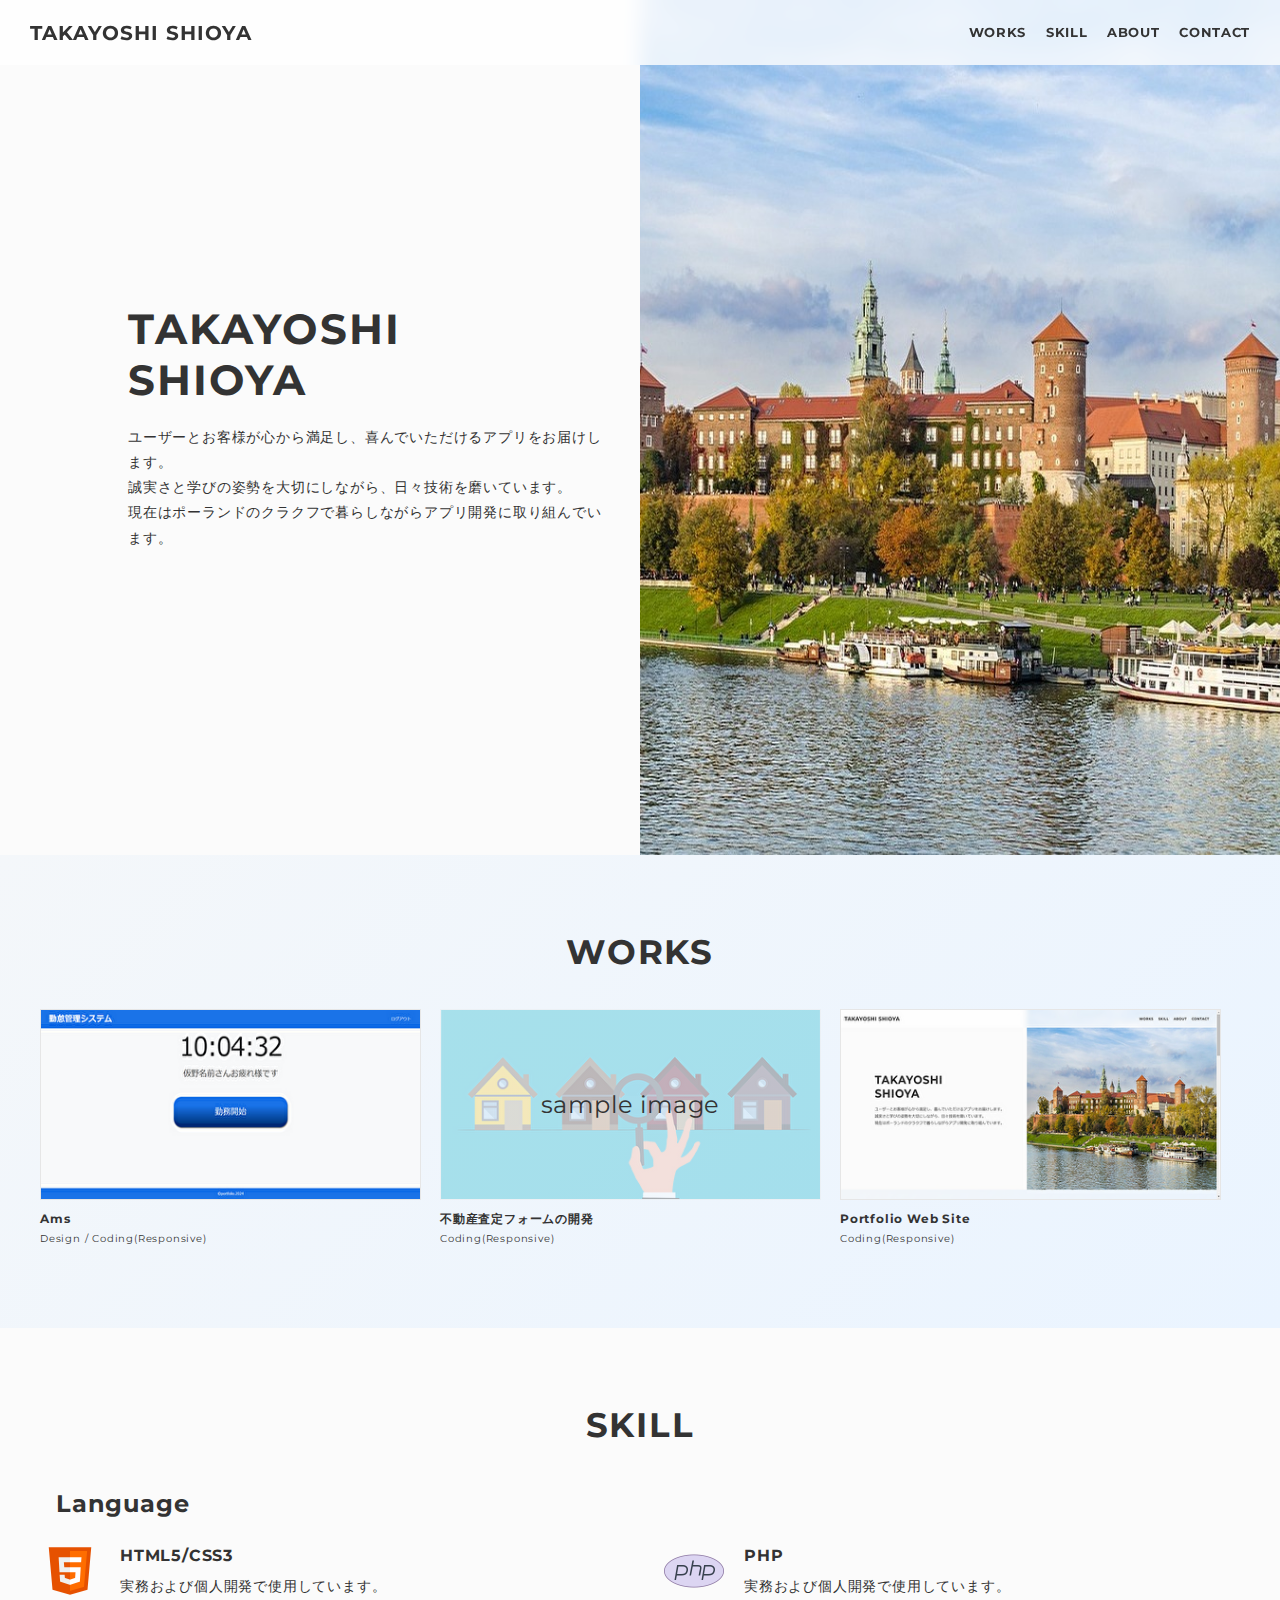
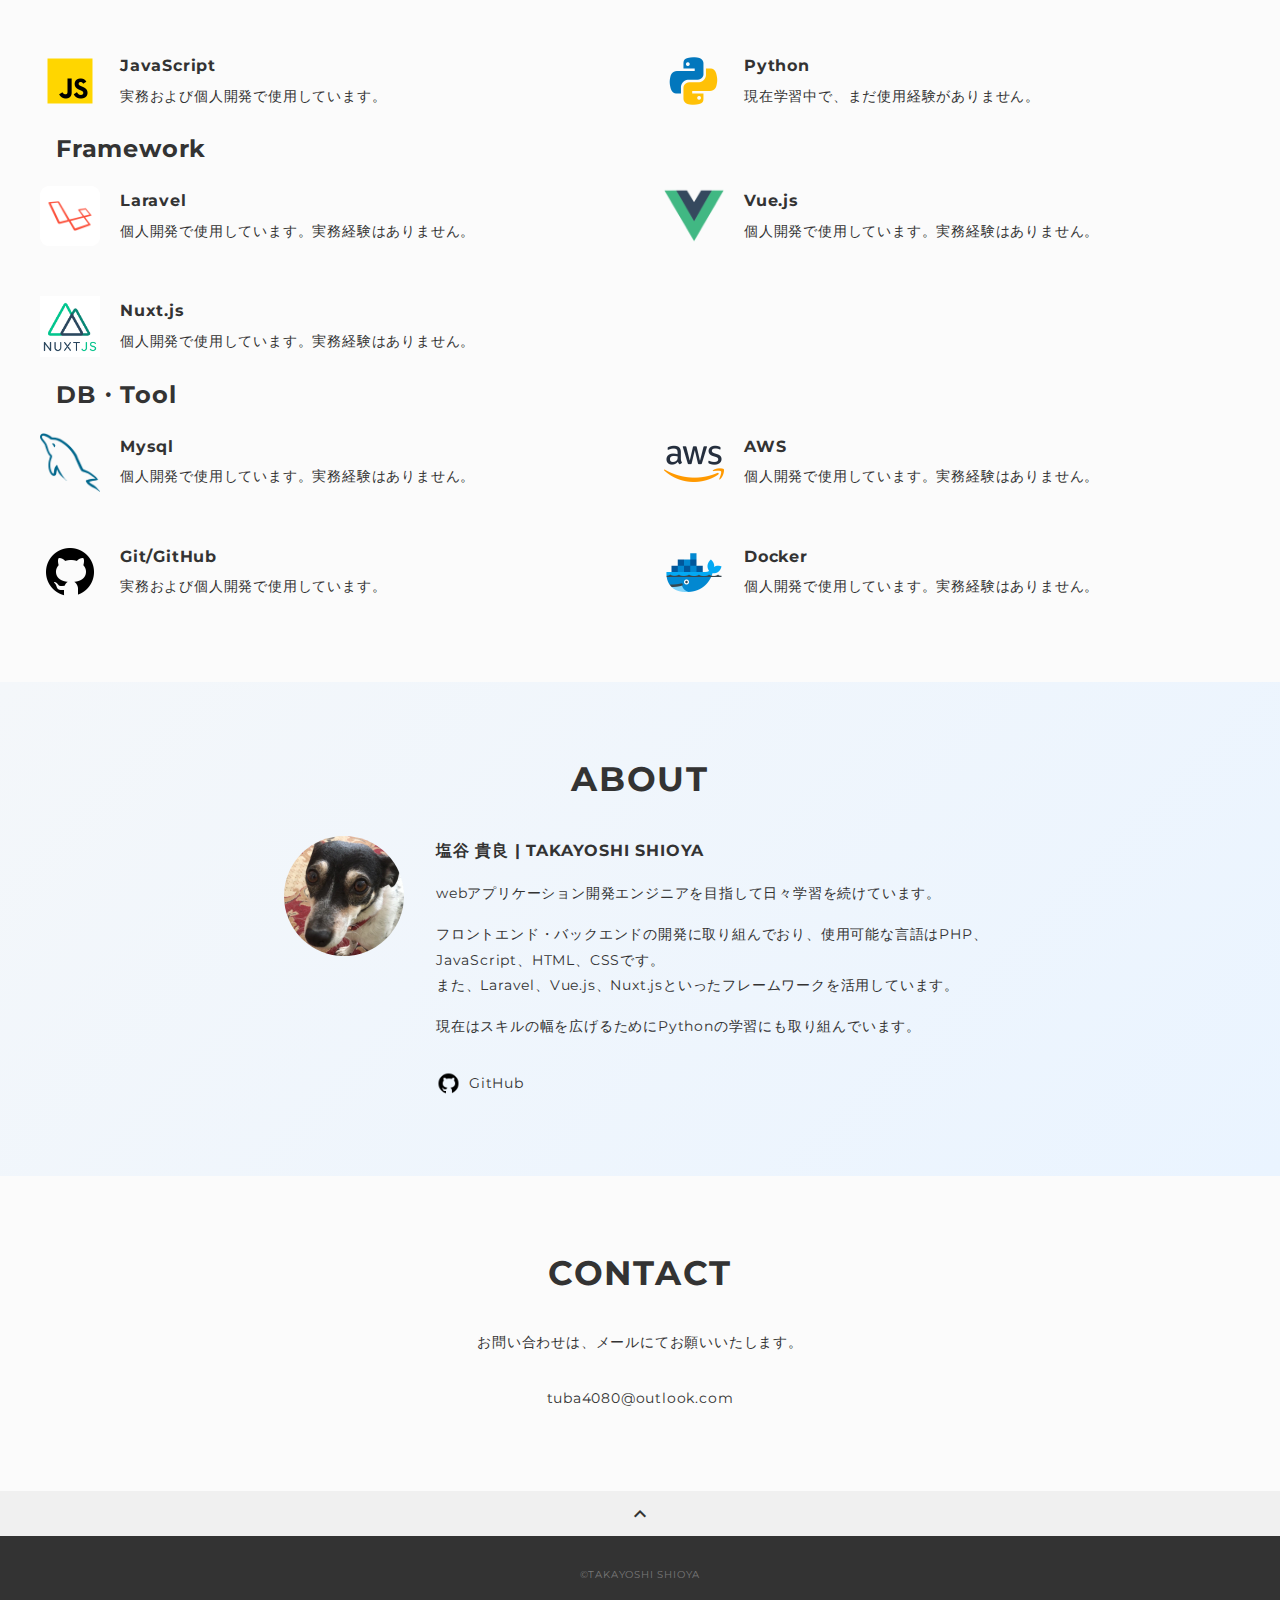
<file: index.html>
<!DOCTYPE html>
<html>
<head>
  <meta charset="utf-8">
  <meta name="viewport" content="width=device-width,initial-scale=1.0,user-scalable=no">
  <meta property='og:type' content='website'>
  <meta property='og:title' content='WebエンジニアTAKAYOSHI SHIOYA ポートフォリオ'>
  <meta property='og:url' content='https://t-shioya.com/'>
  <meta property='og:description' content='誠実さと学びを大切にし、技術を磨きながらアプリ開発に取り組んでいます。これまでの制作物やスキルをご覧ください。'>
  <meta property="og:image" content="https://t-shioya.com/img/works_image/web-site-1200.png">
  <meta name="description" content="TAKAYOSHI SHIOYAのポートフォリオサイトです。制作物や習得したスキルをご覧いただけます。" />
  <title>TAKAYOSHI SHIOYA ポートフォリオ</title>
  <link rel="preconnect" href="https://fonts.gstatic.com">
  <link rel="preconnect" href="https://fonts.gstatic.com">
  <link href="https://fonts.googleapis.com/css2?family=Montserrat:wght@400;700&display=swap" rel="stylesheet">
  <link href="https://fonts.googleapis.com/css?family=Material+Icons+Outlined" rel="stylesheet">
  <link href="css/ress.css" media="all" rel="stylesheet" type="text/css" />
  <link href="css/style.css" media="all" rel="stylesheet" type="text/css" />
  <link rel="shortcut icon" href="img/shortcut-icon.png" />
  <link rel=”canonical” href=”https://t-shioya.com/” />
</head>

<body>
  <div class="wrapper">

    <!-- header -->
    <header class="header ">
      <div class="header-inner">
        <h1 class="header-logo">
          <a href=".">TAKAYOSHI SHIOYA</a>
        </h1>
        <nav class="header-nav">
          <ul class="header-nav-list">
            <li class="header-nav-item"><a href="#works">WORKS</a></li>
            <li class="header-nav-item"><a href="#skill">SKILL</a></li>
            <li class="header-nav-item"><a href="#about">ABOUT</a></li>
            <li class="header-nav-item"><a href="#contact">CONTACT</a></li>
          </ul>
        </nav>
      </div>
    </header>
    <!-- /header -->

    <main class="content">

      <!-- split -->
      <div class="split">
        <div class="split-body">
          <p class="split-title">TAKAYOSHI<br>SHIOYA</p>
          <p class="split-text">
            ユーザーとお客様が心から満足し、喜んでいただけるアプリをお届けします。<br>
            誠実さと学びの姿勢を大切にしながら、日々技術を磨いています。<br>
            現在はポーランドのクラクフで暮らしながらアプリ開発に取り組んでいます。
          </p>
        </div>
        <div class="split-img"></div>
      </div>
      <!-- /split -->

      <!-- works -->
      <section class="works section" id="works">
        <div class="inner">
          <h2 class="title">WORKS</h2>
          <div class="works-list">
            <a class="works-item" href="ams.html">
              <p class="works-img"><img src="img/works_image/ams-top-small.png" alt="ams-top" /></p>
              <p class="works-name">Ams</p>
              <p class="works-info">Design / Coding(Responsive)</p>
            </a>
            <a class="works-item" href="leaseback.html">
              <div class="works-img works-img__wrapper">
                <img src="img/works_image/leaseback-small.png" alt="sample-image" />
                <p class="works-img__sample-text">sample image</p>
              </div>
              <p class="works-name">不動産査定フォームの開発</p>
              <p class="works-info">Coding(Responsive)</p>
            </a>
            <a class="works-item" href="web-site.html">
              <p class="works-img"><img src="img/works_image/web-site-small.png" alt="site-top" /></p>
              <p class="works-name">Portfolio Web Site</p>
              <p class="works-info">Coding(Responsive)</p>
            </a>
          </div>
        </div>
      </section>
      <!-- /works -->

      <!-- skill -->
      <section class="skill section" id="skill">
        <div class="inner">
          <h2 class="title">SKILL</h2>
          <h3 class="skill-genre">Language</h3>
          <div class="skill-list">
            <div class="skill-item">
              <p class="skill-img"><img src="img/skill_icon/html-icon.png" alt="html-icon"></p>
              <div class="skill-body">
                <h3 class="skill-name">HTML5/CSS3</h3>
                <p class="skill-text">実務および個人開発で使用しています。</p>
              </div>
            </div>
            <div class="skill-item">
              <p class="skill-img"><img src="img/skill_icon/php-icon.png" alt="php-icon"></p>
              <div class="skill-body">
                <h3 class="skill-name">PHP</h3>
                <p class="skill-text">実務および個人開発で使用しています。</p>
              </div>
            </div>
            <div class="skill-item">
              <p class="skill-img"><img src="img/skill_icon/javascript-icon.png" alt="JavaScript-icon"></p>
              <div class="skill-body">
                <h3 class="skill-name">JavaScript</h3>
                <p class="skill-text">実務および個人開発で使用しています。</p>
              </div>
            </div>
            <div class="skill-item">
              <p class="skill-img"><img src="img/skill_icon/icons8-python-480.png" alt="Python-icon"></p>
              <div class="skill-body">
                <h3 class="skill-name">Python</h3>
                <p class="skill-text">現在学習中で、まだ使用経験がありません。</p>
              </div>
            </div>
          </div>
          <h3 class="skill-genre">Framework</h3>
          <div class="skill-list">
            <div class="skill-item">
              <p class="skill-img"><img src="img/skill_icon/laravel-icon.png" alt="Laravel-icon"></p>
              <div class="skill-body">
                <h3 class="skill-name">Laravel</h3>
                <p class="skill-text">個人開発で使用しています。実務経験はありません。</p>
              </div>
            </div>
            <div class="skill-item">
              <p class="skill-img"><img src="img/skill_icon/vuejs-icon.png" alt="Vue.js-icon"></p>
              <div class="skill-body">
                <h3 class="skill-name">Vue.js</h3>
                <p class="skill-text">個人開発で使用しています。実務経験はありません。</p>
              </div>
            </div>
            <div class="skill-item">
              <p class="skill-img"><img src="img/skill_icon/nuxtjs-icon.png" alt="Nuxt.js-icon"></p>
              <div class="skill-body">
                <h3 class="skill-name">Nuxt.js</h3>
                <p class="skill-text">個人開発で使用しています。実務経験はありません。</p>
              </div>
            </div>
          </div>
          <h3 class="skill-genre">DB・Tool</h3>
          <div class="skill-list">
            <div class="skill-item">
              <p class="skill-img"><img src="img/skill_icon/mysql-icon.png" alt="Mysql-icon"></p>
              <div class="skill-body">
                <h3 class="skill-name">Mysql</h3>
                <p class="skill-text">個人開発で使用しています。実務経験はありません。</p>
              </div>
            </div>
            <div class="skill-item">
              <p class="skill-img"><img src="img/skill_icon/aws-icon.png" alt="aws-icon"></p>
              <div class="skill-body">
                <h3 class="skill-name">AWS</h3>
                <p class="skill-text">個人開発で使用しています。実務経験はありません。</p>
              </div>
            </div>
            <div class="skill-item">
              <p class="skill-img"><img src="img/skill_icon/github-icon.png" alt="GitHub-icon"></p>
              <div class="skill-body">
                <h3 class="skill-name">Git/GitHub</h3>
                <p class="skill-text">実務および個人開発で使用しています。</p>
              </div>
            </div>
            <div class="skill-item">
              <p class="skill-img"><img src="img/skill_icon/docker-icon.png" alt="Docker-icon"></p>
              <div class="skill-body">
                <h3 class="skill-name">Docker</h3>
                <p class="skill-text">個人開発で使用しています。実務経験はありません。</p>
              </div>
            </div>
          </div>
        </div>
      </section>
      <!-- /skill -->

      <!-- about -->
      <section class="about section" id="about">
        <div class="inner">
          <h2 class="title">ABOUT</h2>
          <div class="about-wrapper">
            <div class="my-image"><img class="my-icon" src="img/nutka.jpeg" alt="my-icon"></div>
            <div class="about-item">
              <h3 class="about-name">塩谷 貴良 | TAKAYOSHI SHIOYA</h3>
              <p class="about-text1">webアプリケーション開発エンジニアを目指して日々学習を続けています。</p>
              <p class="about-text2">フロントエンド・バックエンドの開発に取り組んでおり、使用可能な言語はPHP、JavaScript、HTML、CSSです。</p>
              <p class="about-text3">また、Laravel、Vue.js、Nuxt.jsといったフレームワークを活用しています。</p>
              <p class="about-text4">現在はスキルの幅を広げるためにPythonの学習にも取り組んでいます。</p>
              <a class="about-link" href="https://github.com/basstuba">
                <img src="img/skill_icon/github-icon.png" alt="GitHub-icon">
                <span class="about-link__text">GitHub</span>
              </a>
            </div>
          </div>
        </div>
      </section>

      <!-- contact -->
      <section class="contact section" id="contact">
        <div class="contact-inner">
          <h2 class="title">CONTACT</h2>
          <p class="lead">
            お問い合わせは、<br class="sp-only">メールにてお願いいたします。
          </p>
          <div class="contact-list">
            <span class="contact-item">tuba4080@outlook.com</span>
          </div>
        </div>
      </section>
      <!-- /contact -->
      <div class="page-top" id="js-page-top">
        <span class="material-icons-outlined">expand_less</span>
      </div>
    </main>

    <!-- footer -->
    <footer class="footer">
      <div class="copyright">&copy;TAKAYOSHI SHIOYA</div>
    </footer>
    <!-- /footer -->

  </div>
  <script src="js/script.js"></script>
</body>
</html>
</file>
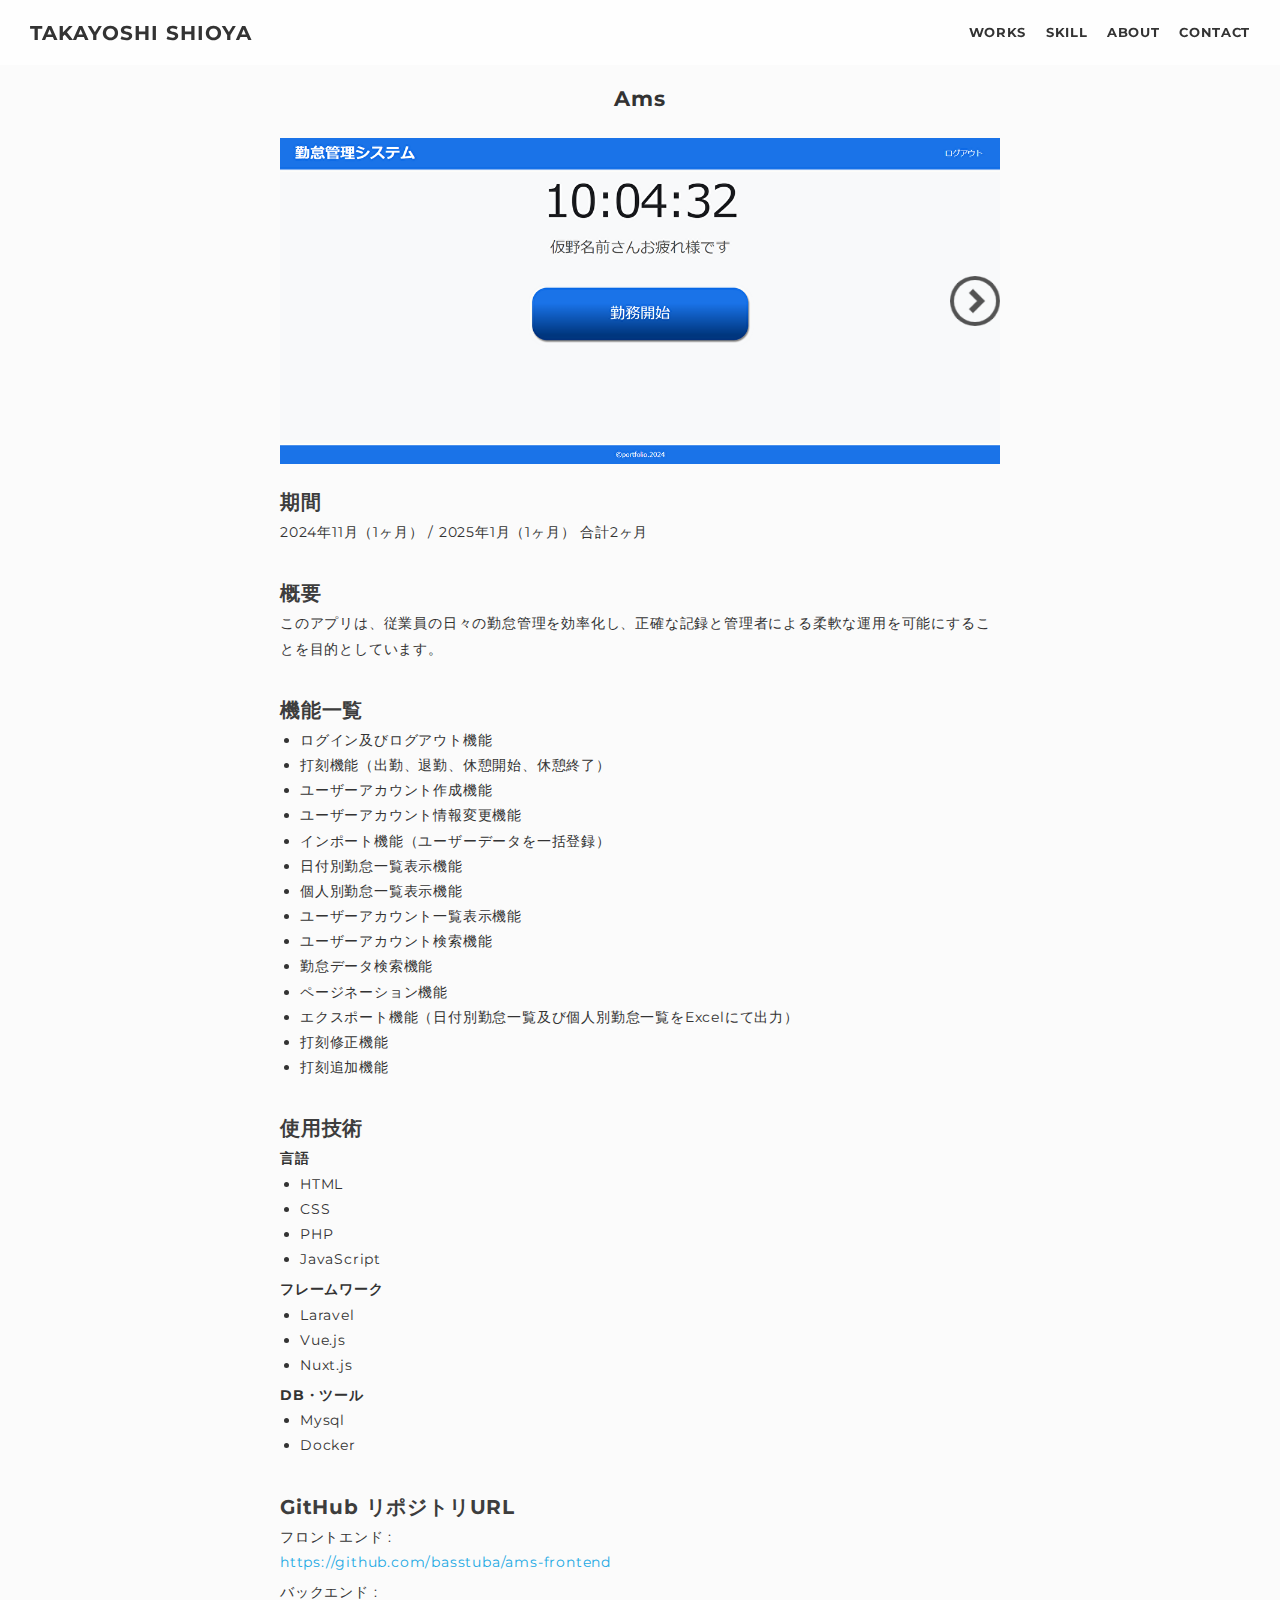
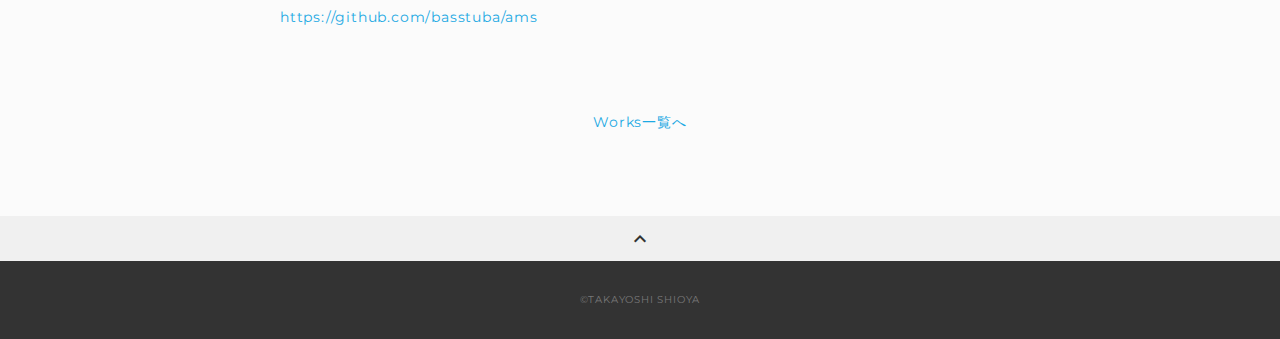
<file: ams.html>
<!DOCTYPE html>
<html>
<head>
  <meta charset="utf-8">
  <meta name="viewport" content="width=device-width,initial-scale=1.0,user-scalable=no">
  <meta property='og:type' content='website'>
  <meta property='og:title' content='勤怠管理システム | TAKAYOSHI SHIOYAの制作物'>
  <meta property='og:url' content='https://t-shioya.com/ams.html'>
  <meta property='og:description' content='勤怠管理を効率化し、正確な記録と柔軟な運用を可能にする、シンプルで便利な勤怠管理アプリです。'>
  <meta property="og:image" content="https://t-shioya.com/img/works_image/ams-top-1200.png">
  <meta name="description" content="勤怠管理を効率化し、正確な記録と柔軟な運用を可能にする、シンプルで便利な勤怠管理アプリです。" />
  <title>TAKAYOSHI SHIOYA ポートフォリオ</title>
  <link rel="preconnect" href="https://fonts.gstatic.com">
  <link rel="preconnect" href="https://fonts.gstatic.com">
  <link href="https://fonts.googleapis.com/css2?family=Montserrat:wght@400;700&display=swap" rel="stylesheet">
  <link href="https://fonts.googleapis.com/css?family=Material+Icons+Outlined" rel="stylesheet">
  <link href="css/ress.css" media="all" rel="stylesheet" type="text/css" />
  <link href="css/style.css" media="all" rel="stylesheet" type="text/css" />
  <link rel="shortcut icon" href="img/shortcut-icon.png" />
  <link rel=”canonical” href=”https://t-shioya.com/ams.html” />
</head>

<body>
  <div class="wrapper">

    <!-- header -->
    <header class="header ">
      <div class="header-inner">
        <h1 class="header-logo">
          <a href=".">TAKAYOSHI SHIOYA</a>
        </h1>
        <nav class="header-nav">
          <ul class="header-nav-list">
            <li class="header-nav-item"><a href="./#works">WORKS</a></li>
            <li class="header-nav-item"><a href="./#skill">SKILL</a></li>
            <li class="header-nav-item"><a href="./#about">ABOUT</a></li>
            <li class="header-nav-item"><a href="./#contact">CONTACT</a></li>
          </ul>
        </nav>
      </div>
    </header>
    <!-- /header -->

    <main class="content">

      <article class="article">
        <div class="article-inner">
          <h2 class="article-title">Ams</h2>
          <div class="article-img-wrapper">
            <div class="article-left-arrow">
              <img class="left-arrow__image" src="img/left-arrow.png" id="left-arrow" alt="left-arrow">
            </div>
            <ul class="article-img-list">
              <li class="article-img-slide">
                <img class="article-img-slide__item" src="img/works_image/ams-top-1200.png" alt="top-page">
              </li>
              <li class="article-img-slide">
                <img class="article-img-slide__item" src="img/works_image/ams-admin-1200.png" alt="admin-page">
              </li>
              <li class="article-img-slide">
                <img class="article-img-slide__item" src="img/works_image/ams-daily-1200.png" alt="daily-page">
              </li>
              <li class="article-img-slide">
                <img class="article-img-slide__item" src="img/works_image/ams-all-user-1200.png" alt="all-user-page">
              </li>
              <li class="article-img-slide">
                <img class="article-img-slide__item" src="img/works_image/ams-monthly-1200.png" alt="monthly-page">
              </li>
            </ul>
            <div class="article-right-arrow">
              <img class="right-arrow__image" src="img/right-arrow.png" id="right-arrow" alt="right-arrow">
            </div>
          </div>
          <div class="article-body">
            <h3 class="article-info-title">期間</h3>
            <p>2024年11月（1ヶ月） / 2025年1月（1ヶ月） 合計2ヶ月</p>
            <h3 class="article-info-title">概要</h3>
            <p>
              このアプリは、従業員の日々の勤怠管理を効率化し、正確な記録と管理者による柔軟な運用を可能にすることを目的としています。
            </p>
            <h3 class="article-info-title">機能一覧</h3>
            <ul class="article-function-list">
              <li class="article-function">ログイン及びログアウト機能</li>
              <li class="article-function">打刻機能（出勤、退勤、休憩開始、休憩終了）</li>
              <li class="article-function">ユーザーアカウント作成機能</li>
              <li class="article-function">ユーザーアカウント情報変更機能</li>
              <li class="article-function">インポート機能（ユーザーデータを一括登録）</li>
              <li class="article-function">日付別勤怠一覧表示機能</li>
              <li class="article-function">個人別勤怠一覧表示機能</li>
              <li class="article-function">ユーザーアカウント一覧表示機能</li>
              <li class="article-function">ユーザーアカウント検索機能</li>
              <li class="article-function">勤怠データ検索機能</li>
              <li class="article-function">ページネーション機能</li>
              <li class="article-function">エクスポート機能（日付別勤怠一覧及び個人別勤怠一覧をExcelにて出力）</li>
              <li class="article-function">打刻修正機能</li>
              <li class="article-function">打刻追加機能</li>
            </ul>
            <h3 class="article-info-title">使用技術</h3>
            <h4>言語</h4>
            <ul class="article-skill-list">
              <li class="article-skill">HTML</li>
              <li class="article-skill">CSS</li>
              <li class="article-skill">PHP</li>
              <li class="article-skill">JavaScript</li>
            </ul>
            <h4>フレームワーク</h4>
            <ul class="article-skill-list">
              <li class="article-skill">Laravel</li>
              <li class="article-skill">Vue.js</li>
              <li class="article-skill">Nuxt.js</li>
            </ul>
            <h4>DB・ツール</h4>
            <ul class="article-skill-list__tool">
              <li class="article-skill">Mysql</li>
              <li class="article-skill">Docker</li>
            </ul>
            <h3 class="article-info-title">GitHub リポジトリURL</h3>
            <p>
              フロントエンド :<br><a href="https://github.com/basstuba/ams-frontend">https://github.com/basstuba/ams-frontend</a>
              <span class="article-link">バックエンド :<br><a href="https://github.com/basstuba/ams">https://github.com/basstuba/ams</a></span>
            </p>
          </div>
          <div class="home-link">
            <a href="./#works">Works一覧へ</a>
          </div>
        </div>
      </article>

      <div class="page-top" id="js-page-top">
        <span class="material-icons-outlined">expand_less</span>
      </div>
    </main>

    <!-- footer -->
    <footer class="footer">
      <div class="copyright">&copy;TAKAYOSHI SHIOYA</div>
    </footer>
    <!-- /footer -->

  </div>
  <script src="js/script.js"></script>
</body>
</html>
</file>
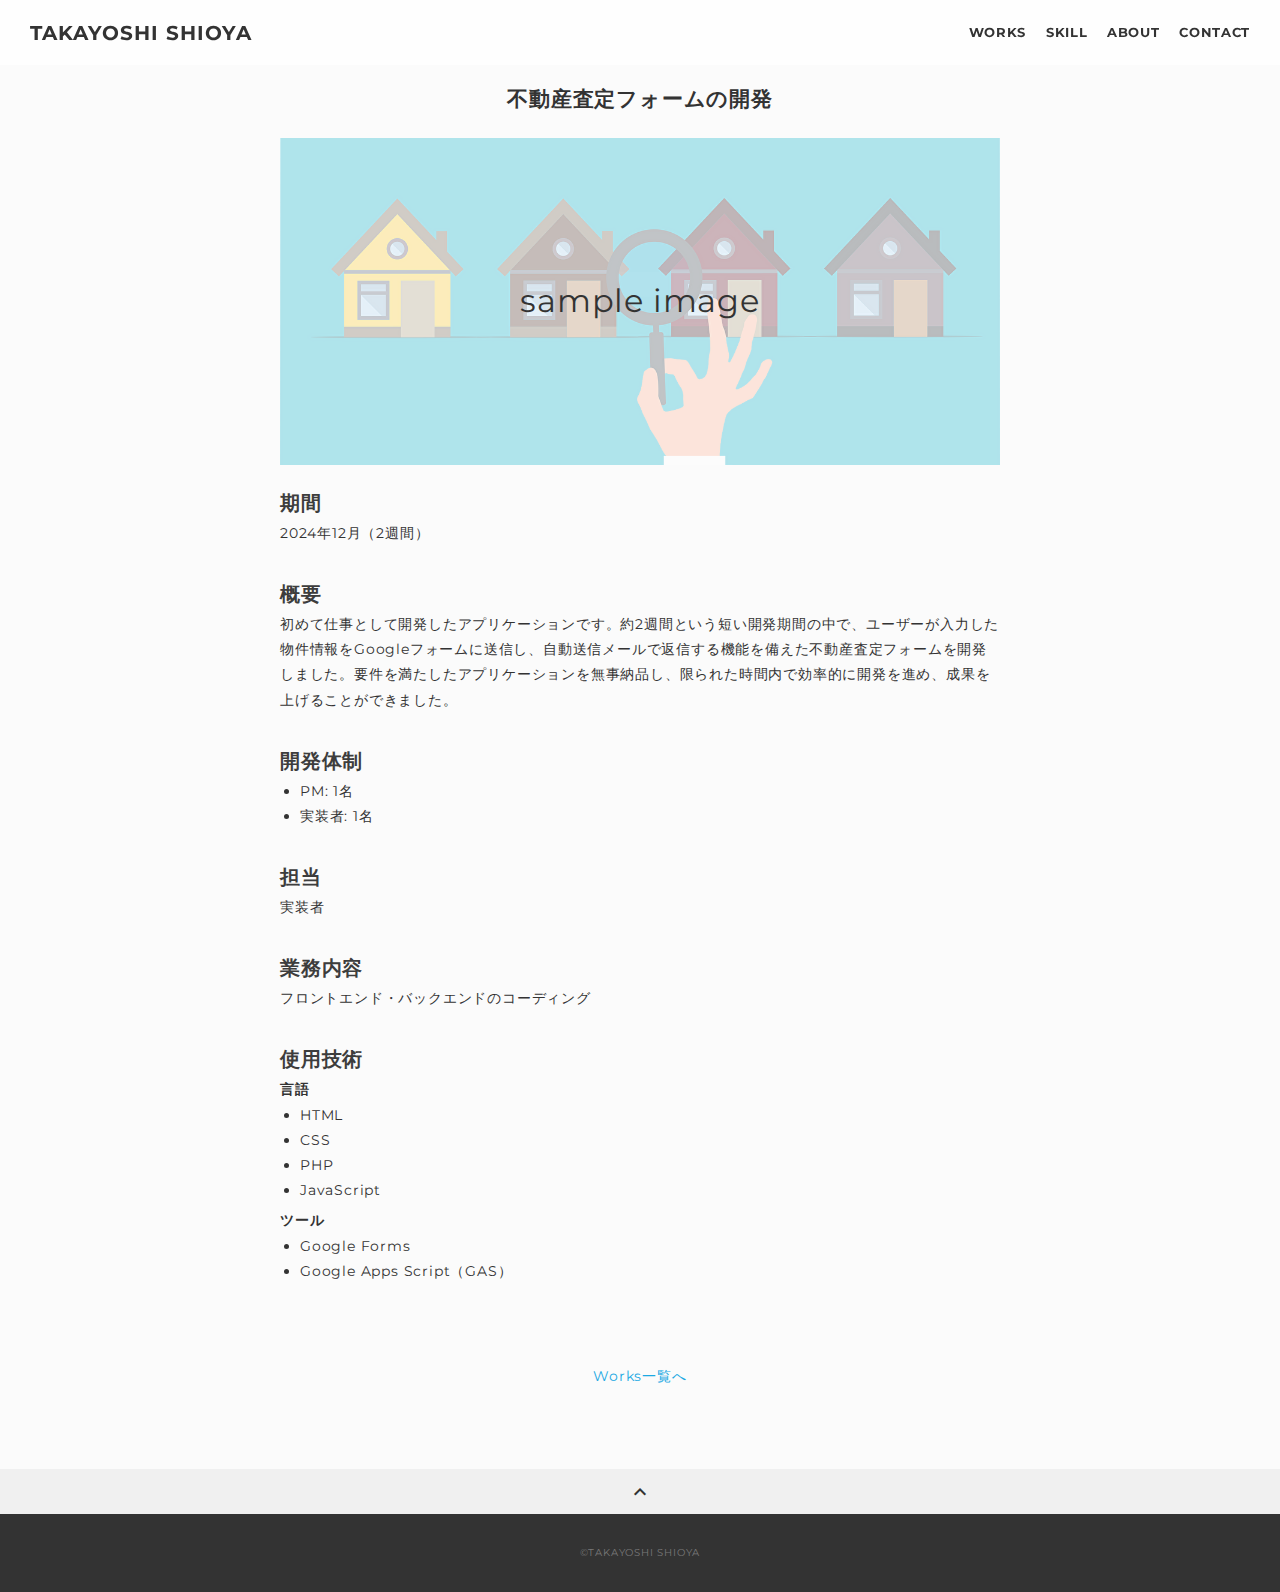
<file: leaseback.html>
<!DOCTYPE html>
<html>
<head>
  <meta charset="utf-8">
  <meta name="viewport" content="width=device-width,initial-scale=1.0,user-scalable=no">
  <meta property='og:type' content='website'>
  <meta property='og:title' content='不動産査定フォームの開発 | TAKAYOSHI SHIOYAの開発実績'>
  <meta property='og:url' content='https://t-shioya.com/leaseback.html'>
  <meta property='og:description' content='初めて仕事として開発したアプリケーションです。約2週間という短い開発期間でしたが、要件を満たしたアプリケーションを無事納品しました。限られた時間の中で効率的に開発を進め、成果を上げることができました。'>
  <meta property="og:image" content="https://t-shioya.com/img/leaseback-sample.png">
  <meta name="description" content="初めて仕事として開発したアプリケーションです。約2週間という短い開発期間でしたが、要件を満たしたアプリケーションを無事納品しました。限られた時間の中で効率的に開発を進め、成果を上げることができました。" />
  <title>TAKAYOSHI SHIOYA ポートフォリオ</title>
  <link rel="preconnect" href="https://fonts.gstatic.com">
  <link rel="preconnect" href="https://fonts.gstatic.com">
  <link href="https://fonts.googleapis.com/css2?family=Montserrat:wght@400;700&display=swap" rel="stylesheet">
  <link href="https://fonts.googleapis.com/css?family=Material+Icons+Outlined" rel="stylesheet">
  <link href="css/ress.css" media="all" rel="stylesheet" type="text/css" />
  <link href="css/style.css" media="all" rel="stylesheet" type="text/css" />
  <link rel="shortcut icon" href="img/shortcut-icon.png" />
  <link rel=”canonical” href=”https://t-shioya.com/leaseback.html” />
</head>

<body>
  <div class="wrapper">

    <!-- header -->
    <header class="header ">
      <div class="header-inner">
        <h1 class="header-logo">
          <a href=".">TAKAYOSHI SHIOYA</a>
        </h1>
        <nav class="header-nav">
          <ul class="header-nav-list">
            <li class="header-nav-item"><a href="./#works">WORKS</a></li>
            <li class="header-nav-item"><a href="./#skill">SKILL</a></li>
            <li class="header-nav-item"><a href="./#about">ABOUT</a></li>
            <li class="header-nav-item"><a href="./#contact">CONTACT</a></li>
          </ul>
        </nav>
      </div>
    </header>
    <!-- /header -->

    <main class="content">

      <article class="article">
        <div class="article-inner">
          <h2 class="article-title">不動産査定フォームの開発</h2>
          <div class="article-img sample-wrapper">
            <img src="img/works_image/leaseback-no-text.png" alt="sample-image">
            <p class="sample-wrapper__text">sample image</p>
          </div>
          <div class="article-body">
            <h3 class="article-info-title">期間</h3>
            <p>2024年12月（2週間）</p>
            <h3 class="article-info-title">概要</h3>
            <p>
              初めて仕事として開発したアプリケーションです。約2週間という短い開発期間の中で、ユーザーが入力した物件情報をGoogleフォームに送信し、自動送信メールで返信する機能を備えた不動産査定フォームを開発しました。要件を満たしたアプリケーションを無事納品し、限られた時間内で効率的に開発を進め、成果を上げることができました。
            </p>
            <h3 class="article-info-title">開発体制</h3>
            <ul class="article-member-list">
              <li class="article-member">PM: 1名</li>
              <li class="article-member">実装者: 1名</li>
            </ul>
            <h3 class="article-info-title">担当</h3>
            <p>実装者</p>
            <h3 class="article-info-title">業務内容</h3>
            <p>フロントエンド・バックエンドのコーディング</p>
            <h3 class="article-info-title">使用技術</h3>
            <h4>言語</h4>
            <ul class="article-skill-list">
              <li class="article-skill">HTML</li>
              <li class="article-skill">CSS</li>
              <li class="article-skill">PHP</li>
              <li class="article-skill">JavaScript</li>
            </ul>
            <h4>ツール</h4>
            <ul class="article-skill-list__tool">
              <li class="article-skill">Google Forms</li>
              <li class="article-skill">Google Apps Script（GAS）</li>
            </ul>
          </div>
          <div class="home-link">
            <a href="./#works">Works一覧へ</a>
          </div>
        </div>
      </article>

      <div class="page-top" id="js-page-top">
        <span class="material-icons-outlined">expand_less</span>
      </div>
    </main>

    <!-- footer -->
    <footer class="footer">
      <div class="copyright">&copy;TAKAYOSHI SHIOYA</div>
    </footer>
    <!-- /footer -->

  </div>
  <script src="js/script.js"></script>
</body>
</html>
</file>
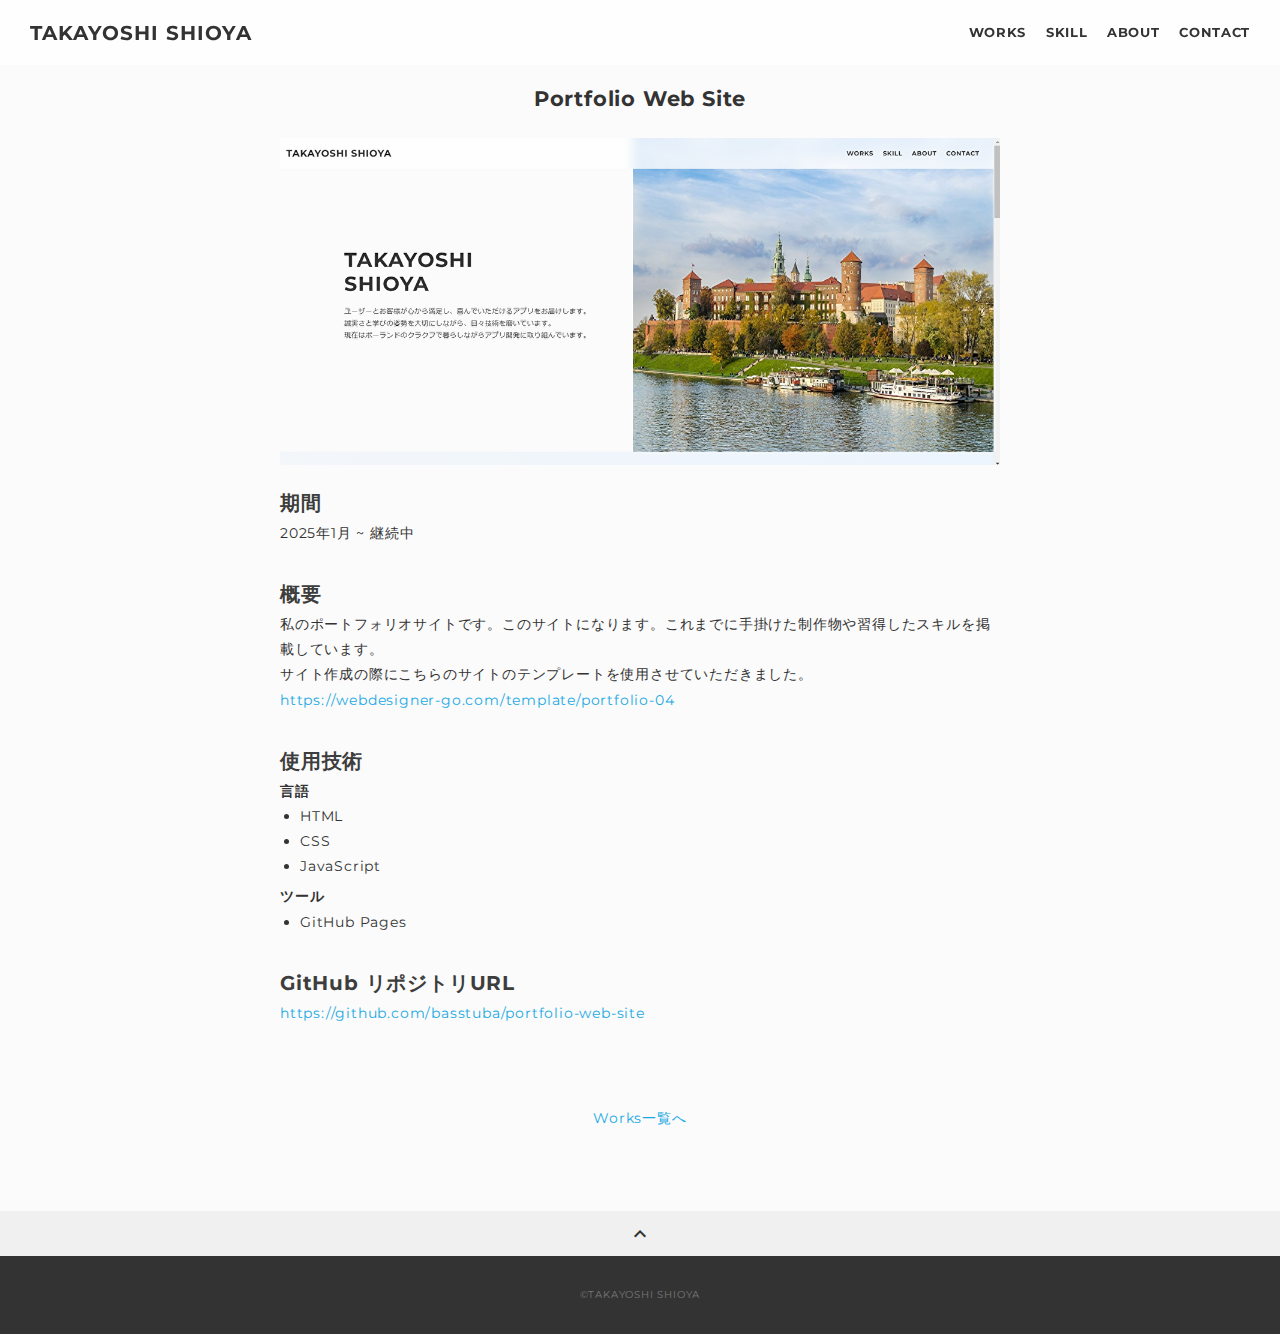
<file: web-site.html>
<!DOCTYPE html>
<html>
<head>
  <meta charset="utf-8">
  <meta name="viewport" content="width=device-width,initial-scale=1.0,user-scalable=no">
  <meta property='og:type' content='website'>
  <meta property='og:title' content='ポートフォリオサイト | TAKAYOSHI SHIOYAの制作物'>
  <meta property='og:url' content='https://t-shioya.com/web-site.html'>
  <meta property='og:description' content='TAKAYOSHI SHIOYAのポートフォリオサイトです。これまでに手掛けた制作物や習得したスキルを通じて、私の取り組みをぜひご覧ください。'>
  <meta property="og:image" content="https://t-shioya.com/img/works_image/web-site-1200.png">
  <meta name="description" content="TAKAYOSHI SHIOYAのポートフォリオサイトです。これまでに手掛けた制作物や習得したスキルを通じて、私の取り組みをぜひご覧ください。" />
  <title>TAKAYOSHI SHIOYA ポートフォリオ</title>
  <link rel="preconnect" href="https://fonts.gstatic.com">
  <link rel="preconnect" href="https://fonts.gstatic.com">
  <link href="https://fonts.googleapis.com/css2?family=Montserrat:wght@400;700&display=swap" rel="stylesheet">
  <link href="https://fonts.googleapis.com/css?family=Material+Icons+Outlined" rel="stylesheet">
  <link href="css/ress.css" media="all" rel="stylesheet" type="text/css" />
  <link href="css/style.css" media="all" rel="stylesheet" type="text/css" />
  <link rel="shortcut icon" href="img/shortcut-icon.png" />
  <link rel=”canonical” href=”https://t-shioya.com/web-site.html” />
</head>

<body>
  <div class="wrapper">

    <!-- header -->
    <header class="header ">
      <div class="header-inner">
        <h1 class="header-logo">
          <a href=".">TAKAYOSHI SHIOYA</a>
        </h1>
        <nav class="header-nav">
          <ul class="header-nav-list">
            <li class="header-nav-item"><a href="./#works">WORKS</a></li>
            <li class="header-nav-item"><a href="./#skill">SKILL</a></li>
            <li class="header-nav-item"><a href="./#about">ABOUT</a></li>
            <li class="header-nav-item"><a href="./#contact">CONTACT</a></li>
          </ul>
        </nav>
      </div>
    </header>
    <!-- /header -->

    <main class="content">

      <article class="article">
        <div class="article-inner">
          <h2 class="article-title">Portfolio Web Site</h2>
          <p class="article-img">
            <img src="img/works_image/web-site-1200.png" alt="web-site-image">
          </p>
          <div class="article-body">
            <h3 class="article-info-title">期間</h3>
            <p>2025年1月 ~ 継続中</p>
            <h3 class="article-info-title">概要</h3>
            <p>
              私のポートフォリオサイトです。このサイトになります。これまでに手掛けた制作物や習得したスキルを掲載しています。<br>
              サイト作成の際にこちらのサイトのテンプレートを使用させていただきました。<br>
              <a href="https://webdesigner-go.com/template/portfolio-04">https://webdesigner-go.com/template/portfolio-04</a>
            </p>
            <h3 class="article-info-title">使用技術</h3>
            <h4>言語</h4>
            <ul class="article-skill-list">
              <li class="article-skill">HTML</li>
              <li class="article-skill">CSS</li>
              <li class="article-skill">JavaScript</li>
            </ul>
            <h4>ツール</h4>
            <ul class="article-skill-list__tool">
              <li class="article-skill">GitHub Pages</li>
            </ul>
            <h3 class="article-info-title">GitHub リポジトリURL</h3>
            <p><a href="https://github.com/basstuba/portfolio-web-site">https://github.com/basstuba/portfolio-web-site</a></p>
          </div>
          <div class="home-link">
            <a href="./#works">Works一覧へ</a>
          </div>
        </div>
      </article>

      <div class="page-top" id="js-page-top">
        <span class="material-icons-outlined">expand_less</span>
      </div>
    </main>

    <!-- footer -->
    <footer class="footer">
      <div class="copyright">&copy;TAKAYOSHI SHIOYA</div>
    </footer>
    <!-- /footer -->

  </div>
  <script src="js/script.js"></script>
</body>
</html>
</file>
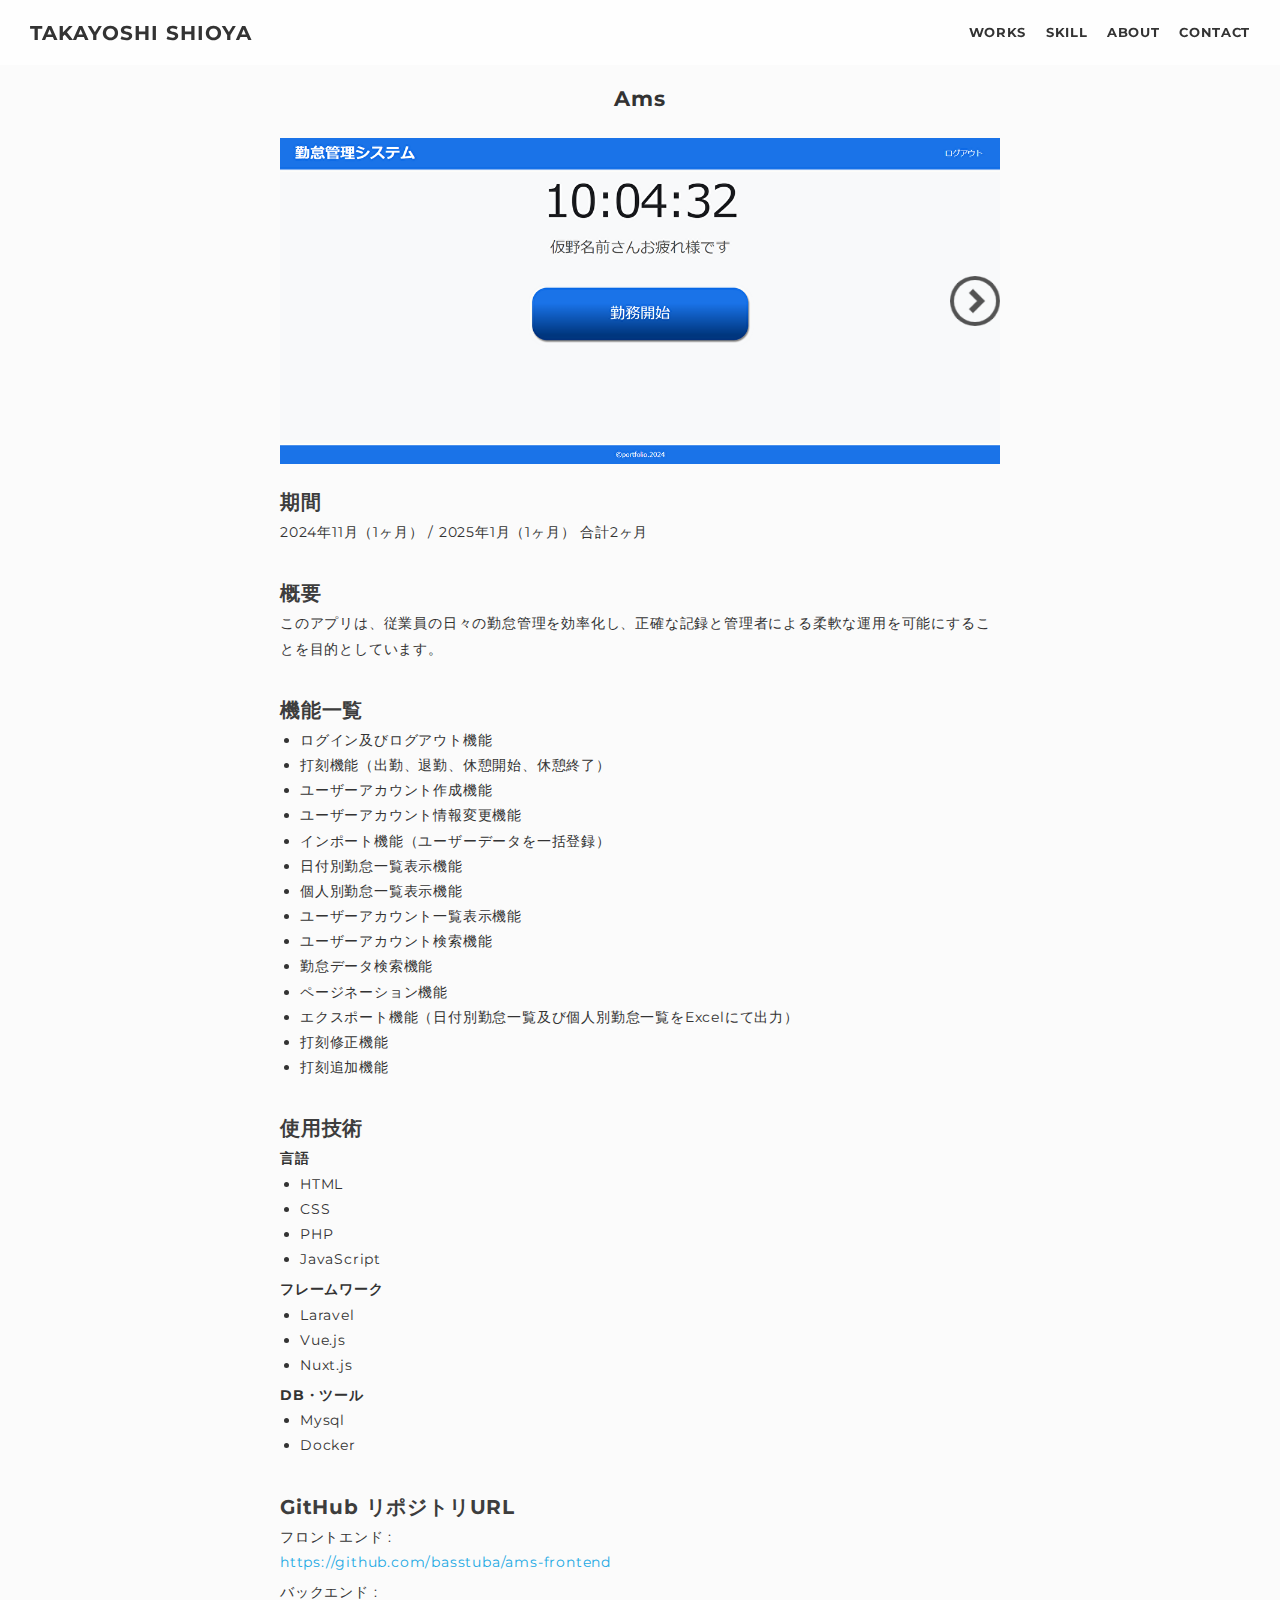
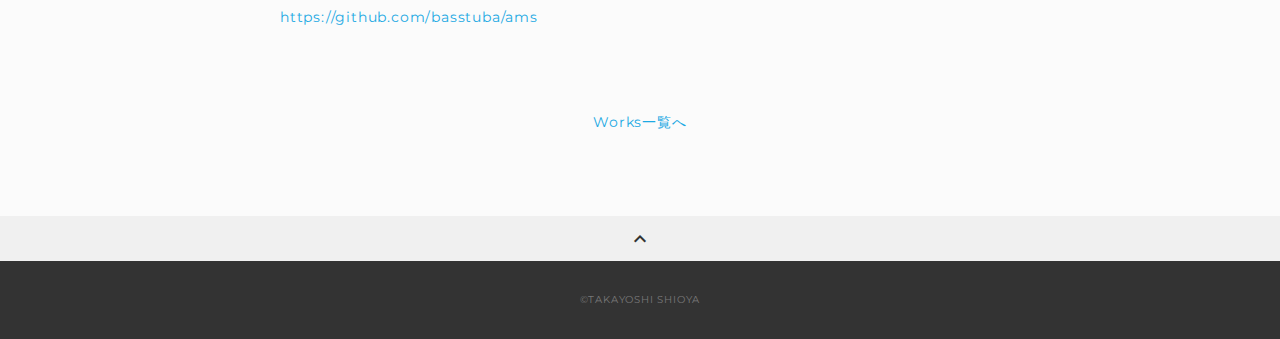
<file: works/ams.html>
<!DOCTYPE html>
<html>
<head>
  <meta charset="utf-8">
  <meta name="viewport" content="width=device-width,initial-scale=1.0,user-scalable=no">
  <meta property='og:type' content='website'>
  <meta property='og:title' content='勤怠管理システム | TAKAYOSHI SHIOYAの制作物'>
  <meta property='og:url' content='https://t-shioya.com/works/ams.html'>
  <meta property='og:description' content='勤怠管理を効率化し、正確な記録と柔軟な運用を可能にする、シンプルで便利な勤怠管理アプリです。'>
  <meta property="og:image" content="https://t-shioya.com/img/works_image/ams-top-1200.png">
  <meta name="description" content="勤怠管理を効率化し、正確な記録と柔軟な運用を可能にする、シンプルで便利な勤怠管理アプリです。" />
  <title>TAKAYOSHI SHIOYA ポートフォリオ</title>
  <link rel="preconnect" href="https://fonts.gstatic.com">
  <link rel="preconnect" href="https://fonts.gstatic.com">
  <link href="https://fonts.googleapis.com/css2?family=Montserrat:wght@400;700&display=swap" rel="stylesheet">
  <link href="https://fonts.googleapis.com/css?family=Material+Icons+Outlined" rel="stylesheet">
  <link href="../css/ress.css" media="all" rel="stylesheet" type="text/css" />
  <link href="../css/style.css" media="all" rel="stylesheet" type="text/css" />
  <link rel="shortcut icon" href="../img/shortcut-icon.png" />
  <link rel=”canonical” href=”https://t-shioya.com/works/ams.html” />
</head>

<body>
  <div class="wrapper">

    <!-- header -->
    <header class="header ">
      <div class="header-inner">
        <h1 class="header-logo">
          <a href="../">TAKAYOSHI SHIOYA</a>
        </h1>
        <nav class="header-nav">
          <ul class="header-nav-list">
            <li class="header-nav-item"><a href="../#works">WORKS</a></li>
            <li class="header-nav-item"><a href="../#skill">SKILL</a></li>
            <li class="header-nav-item"><a href="../#about">ABOUT</a></li>
            <li class="header-nav-item"><a href="../#contact">CONTACT</a></li>
          </ul>
        </nav>
      </div>
    </header>
    <!-- /header -->

    <main class="content">

      <article class="article">
        <div class="article-inner">
          <h2 class="article-title">Ams</h2>
          <div class="article-img-wrapper">
            <div class="article-left-arrow">
              <img class="left-arrow__image" src="../img/left-arrow.png" id="left-arrow" alt="left-arrow">
            </div>
            <ul class="article-img-list">
              <li class="article-img-slide">
                <img class="article-img-slide__item" src="../img/works_image/ams-top-1200.png" alt="top-page">
              </li>
              <li class="article-img-slide">
                <img class="article-img-slide__item" src="../img/works_image/ams-admin-1200.png" alt="admin-page">
              </li>
              <li class="article-img-slide">
                <img class="article-img-slide__item" src="../img/works_image/ams-daily-1200.png" alt="daily-page">
              </li>
              <li class="article-img-slide">
                <img class="article-img-slide__item" src="../img/works_image/ams-all-user-1200.png" alt="all-user-page">
              </li>
              <li class="article-img-slide">
                <img class="article-img-slide__item" src="../img/works_image/ams-monthly-1200.png" alt="monthly-page">
              </li>
            </ul>
            <div class="article-right-arrow">
              <img class="right-arrow__image" src="../img/right-arrow.png" id="right-arrow" alt="right-arrow">
            </div>
          </div>
          <div class="article-body">
            <h3 class="article-info-title">期間</h3>
            <p>2024年11月（1ヶ月） / 2025年1月（1ヶ月） 合計2ヶ月</p>
            <h3 class="article-info-title">概要</h3>
            <p>
              このアプリは、従業員の日々の勤怠管理を効率化し、正確な記録と管理者による柔軟な運用を可能にすることを目的としています。
            </p>
            <h3 class="article-info-title">機能一覧</h3>
            <ul class="article-function-list">
              <li class="article-function">ログイン及びログアウト機能</li>
              <li class="article-function">打刻機能（出勤、退勤、休憩開始、休憩終了）</li>
              <li class="article-function">ユーザーアカウント作成機能</li>
              <li class="article-function">ユーザーアカウント情報変更機能</li>
              <li class="article-function">インポート機能（ユーザーデータを一括登録）</li>
              <li class="article-function">日付別勤怠一覧表示機能</li>
              <li class="article-function">個人別勤怠一覧表示機能</li>
              <li class="article-function">ユーザーアカウント一覧表示機能</li>
              <li class="article-function">ユーザーアカウント検索機能</li>
              <li class="article-function">勤怠データ検索機能</li>
              <li class="article-function">ページネーション機能</li>
              <li class="article-function">エクスポート機能（日付別勤怠一覧及び個人別勤怠一覧をExcelにて出力）</li>
              <li class="article-function">打刻修正機能</li>
              <li class="article-function">打刻追加機能</li>
            </ul>
            <h3 class="article-info-title">使用技術</h3>
            <h4>言語</h4>
            <ul class="article-skill-list">
              <li class="article-skill">HTML</li>
              <li class="article-skill">CSS</li>
              <li class="article-skill">PHP</li>
              <li class="article-skill">JavaScript</li>
            </ul>
            <h4>フレームワーク</h4>
            <ul class="article-skill-list">
              <li class="article-skill">Laravel</li>
              <li class="article-skill">Vue.js</li>
              <li class="article-skill">Nuxt.js</li>
            </ul>
            <h4>DB・ツール</h4>
            <ul class="article-skill-list__tool">
              <li class="article-skill">Mysql</li>
              <li class="article-skill">Docker</li>
            </ul>
            <h3 class="article-info-title">GitHub リポジトリURL</h3>
            <p>
              フロントエンド :<br><a href="https://github.com/basstuba/ams-frontend">https://github.com/basstuba/ams-frontend</a>
              <span class="article-link">バックエンド :<br><a href="https://github.com/basstuba/ams">https://github.com/basstuba/ams</a></span>
            </p>
          </div>
          <div class="home-link">
            <a href="../#works">Works一覧へ</a>
          </div>
        </div>
      </article>

      <div class="page-top" id="js-page-top">
        <span class="material-icons-outlined">expand_less</span>
      </div>
    </main>

    <!-- footer -->
    <footer class="footer">
      <div class="copyright">&copy;TAKAYOSHI SHIOYA</div>
    </footer>
    <!-- /footer -->

  </div>
  <script src="../js/script.js"></script>
</body>
</html>
</file>
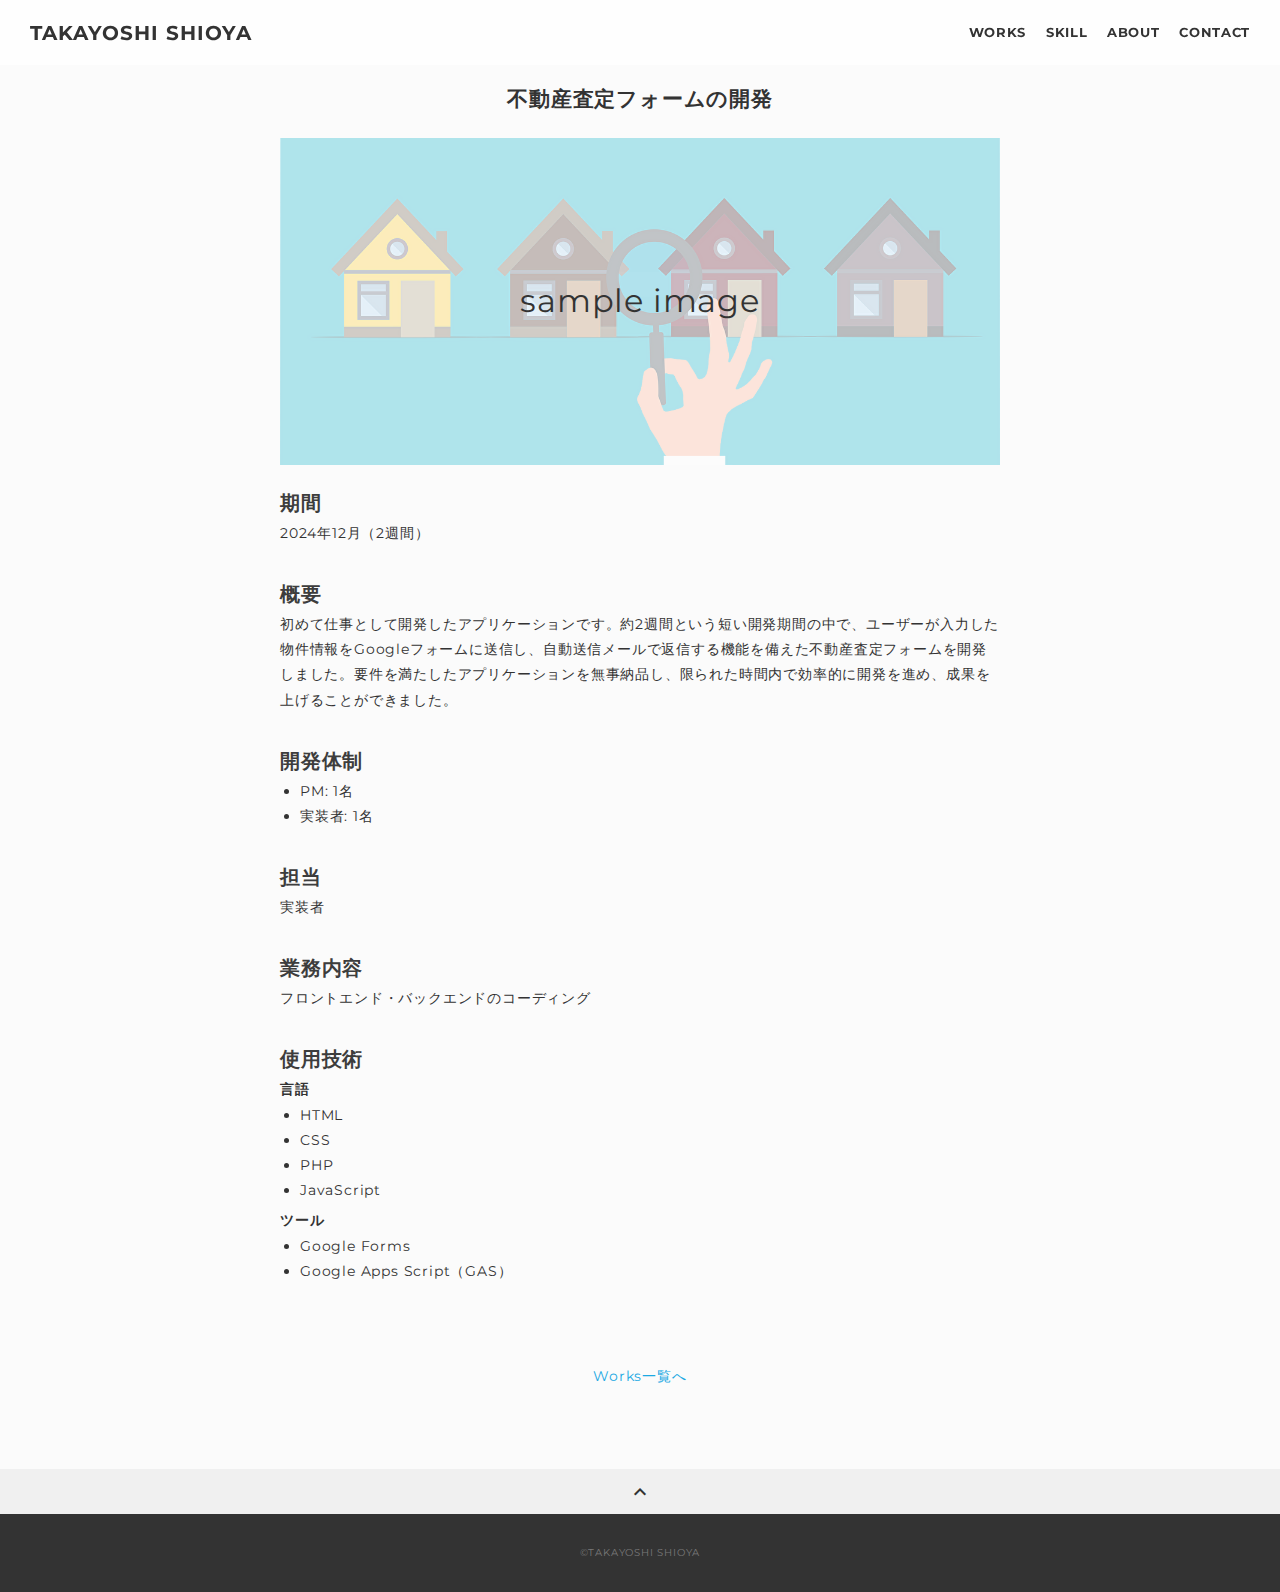
<file: works/leaseback.html>
<!DOCTYPE html>
<html>
<head>
  <meta charset="utf-8">
  <meta name="viewport" content="width=device-width,initial-scale=1.0,user-scalable=no">
  <meta property='og:type' content='website'>
  <meta property='og:title' content='不動産査定フォームの開発 | TAKAYOSHI SHIOYAの開発実績'>
  <meta property='og:url' content='https://t-shioya.com/works/leaseback.html'>
  <meta property='og:description' content='初めて仕事として開発したアプリケーションです。約2週間という短い開発期間でしたが、要件を満たしたアプリケーションを無事納品しました。限られた時間の中で効率的に開発を進め、成果を上げることができました。'>
  <meta property="og:image" content="https://t-shioya.com/img/leaseback-sample.png">
  <meta name="description" content="初めて仕事として開発したアプリケーションです。約2週間という短い開発期間でしたが、要件を満たしたアプリケーションを無事納品しました。限られた時間の中で効率的に開発を進め、成果を上げることができました。" />
  <title>TAKAYOSHI SHIOYA ポートフォリオ</title>
  <link rel="preconnect" href="https://fonts.gstatic.com">
  <link rel="preconnect" href="https://fonts.gstatic.com">
  <link href="https://fonts.googleapis.com/css2?family=Montserrat:wght@400;700&display=swap" rel="stylesheet">
  <link href="https://fonts.googleapis.com/css?family=Material+Icons+Outlined" rel="stylesheet">
  <link href="../css/ress.css" media="all" rel="stylesheet" type="text/css" />
  <link href="../css/style.css" media="all" rel="stylesheet" type="text/css" />
  <link rel="shortcut icon" href="../img/shortcut-icon.png" />
  <link rel=”canonical” href=”https://t-shioya.com/works/leaseback.html” />
</head>

<body>
  <div class="wrapper">

    <!-- header -->
    <header class="header ">
      <div class="header-inner">
        <h1 class="header-logo">
          <a href="../">TAKAYOSHI SHIOYA</a>
        </h1>
        <nav class="header-nav">
          <ul class="header-nav-list">
            <li class="header-nav-item"><a href="../#works">WORKS</a></li>
            <li class="header-nav-item"><a href="../#skill">SKILL</a></li>
            <li class="header-nav-item"><a href="../#about">ABOUT</a></li>
            <li class="header-nav-item"><a href="../#contact">CONTACT</a></li>
          </ul>
        </nav>
      </div>
    </header>
    <!-- /header -->

    <main class="content">

      <article class="article">
        <div class="article-inner">
          <h2 class="article-title">不動産査定フォームの開発</h2>
          <div class="article-img sample-wrapper">
            <img src="../img/works_image/leaseback-no-text.png" alt="sample-image">
            <p class="sample-wrapper__text">sample image</p>
          </div>
          <div class="article-body">
            <h3 class="article-info-title">期間</h3>
            <p>2024年12月（2週間）</p>
            <h3 class="article-info-title">概要</h3>
            <p>
              初めて仕事として開発したアプリケーションです。約2週間という短い開発期間の中で、ユーザーが入力した物件情報をGoogleフォームに送信し、自動送信メールで返信する機能を備えた不動産査定フォームを開発しました。要件を満たしたアプリケーションを無事納品し、限られた時間内で効率的に開発を進め、成果を上げることができました。
            </p>
            <h3 class="article-info-title">開発体制</h3>
            <ul class="article-member-list">
              <li class="article-member">PM: 1名</li>
              <li class="article-member">実装者: 1名</li>
            </ul>
            <h3 class="article-info-title">担当</h3>
            <p>実装者</p>
            <h3 class="article-info-title">業務内容</h3>
            <p>フロントエンド・バックエンドのコーディング</p>
            <h3 class="article-info-title">使用技術</h3>
            <h4>言語</h4>
            <ul class="article-skill-list">
              <li class="article-skill">HTML</li>
              <li class="article-skill">CSS</li>
              <li class="article-skill">PHP</li>
              <li class="article-skill">JavaScript</li>
            </ul>
            <h4>ツール</h4>
            <ul class="article-skill-list__tool">
              <li class="article-skill">Google Forms</li>
              <li class="article-skill">Google Apps Script（GAS）</li>
            </ul>
          </div>
          <div class="home-link">
            <a href="../#works">Works一覧へ</a>
          </div>
        </div>
      </article>

      <div class="page-top" id="js-page-top">
        <span class="material-icons-outlined">expand_less</span>
      </div>
    </main>

    <!-- footer -->
    <footer class="footer">
      <div class="copyright">&copy;TAKAYOSHI SHIOYA</div>
    </footer>
    <!-- /footer -->

  </div>
  <script src="../js/script.js"></script>
</body>
</html>
</file>
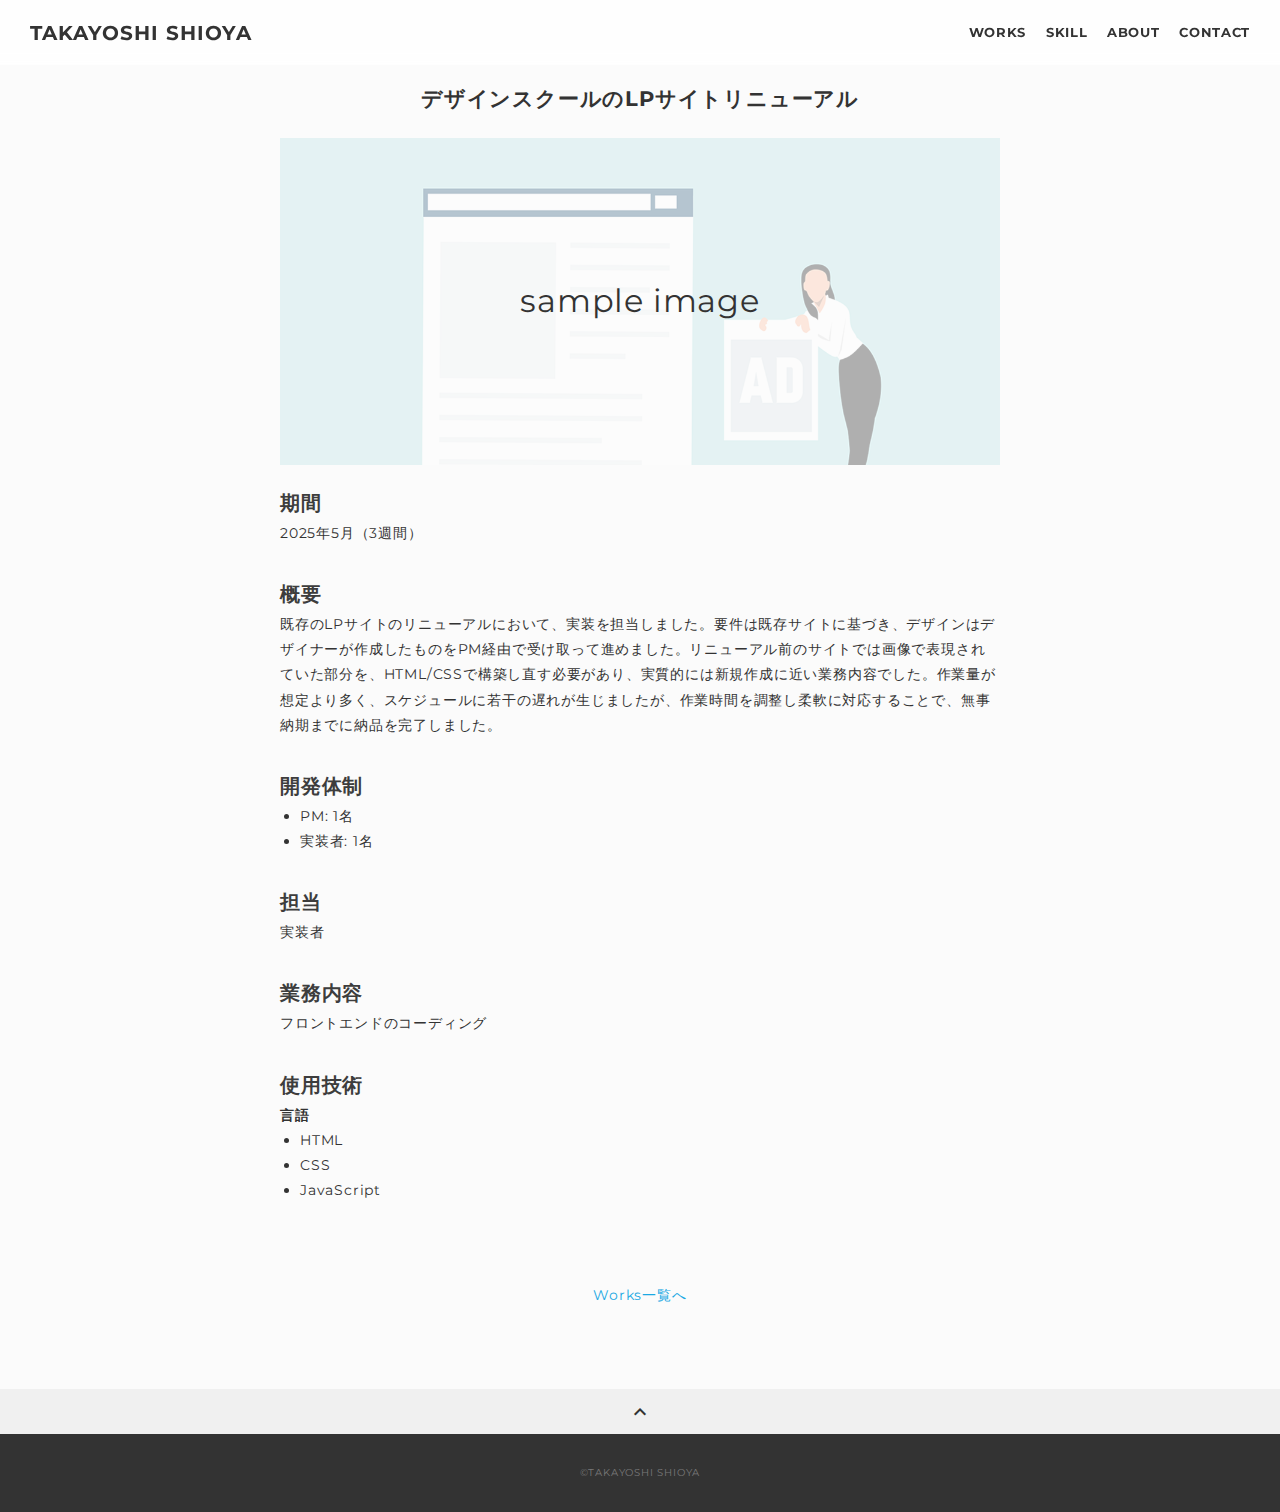
<file: works/mazidesign.html>
<!DOCTYPE html>
<html>
<head>
  <meta charset="utf-8">
  <meta name="viewport" content="width=device-width,initial-scale=1.0,user-scalable=no">
  <meta property='og:type' content='website'>
  <meta property='og:title' content='デザインスクールのLPサイトリニューアル | TAKAYOSHI SHIOYAの開発実績'>
  <meta property='og:url' content='https://t-shioya.com/works/mazidesign.html'>
  <meta property='og:description' content='LPサイトを画像中心の構成からHTML/CSSベースに刷新。スケジュール調整で納期に間に合わせました。'>
  <meta property="og:image" content="https://t-shioya.com/img/mazidesign-sample.png">
  <meta name="description" content="LPサイトを画像中心の構成からHTML/CSSベースに刷新。スケジュール調整で納期に間に合わせました。" />
  <title>TAKAYOSHI SHIOYA ポートフォリオ</title>
  <link rel="preconnect" href="https://fonts.gstatic.com">
  <link rel="preconnect" href="https://fonts.gstatic.com">
  <link href="https://fonts.googleapis.com/css2?family=Montserrat:wght@400;700&display=swap" rel="stylesheet">
  <link href="https://fonts.googleapis.com/css?family=Material+Icons+Outlined" rel="stylesheet">
  <link href="../css/ress.css" media="all" rel="stylesheet" type="text/css" />
  <link href="../css/style.css" media="all" rel="stylesheet" type="text/css" />
  <link rel="shortcut icon" href="../img/shortcut-icon.png" />
  <link rel=”canonical” href=”https://t-shioya.com/works/mazidesign.html” />
</head>

<body>
  <div class="wrapper">

    <!-- header -->
    <header class="header ">
      <div class="header-inner">
        <h1 class="header-logo">
          <a href="../">TAKAYOSHI SHIOYA</a>
        </h1>
        <nav class="header-nav">
          <ul class="header-nav-list">
            <li class="header-nav-item"><a href="../#works">WORKS</a></li>
            <li class="header-nav-item"><a href="../#skill">SKILL</a></li>
            <li class="header-nav-item"><a href="../#about">ABOUT</a></li>
            <li class="header-nav-item"><a href="../#contact">CONTACT</a></li>
          </ul>
        </nav>
      </div>
    </header>
    <!-- /header -->

    <main class="content">

      <article class="article">
        <div class="article-inner">
          <h2 class="article-title long-title">デザインスクールのLPサイト<span class="long-title__span">リニューアル</span></h2>
          <div class="article-img sample-wrapper">
            <img src="../img/works_image/mazidesign-no-text.png" alt="sample-image">
            <p class="sample-wrapper__text">sample image</p>
          </div>
          <div class="article-body">
            <h3 class="article-info-title">期間</h3>
            <p>2025年5月（3週間）</p>
            <h3 class="article-info-title">概要</h3>
            <p>
              既存のLPサイトのリニューアルにおいて、実装を担当しました。要件は既存サイトに基づき、デザインはデザイナーが作成したものをPM経由で受け取って進めました。リニューアル前のサイトでは画像で表現されていた部分を、HTML/CSSで構築し直す必要があり、実質的には新規作成に近い業務内容でした。作業量が想定より多く、スケジュールに若干の遅れが生じましたが、作業時間を調整し柔軟に対応することで、無事納期までに納品を完了しました。
            </p>
            <h3 class="article-info-title">開発体制</h3>
            <ul class="article-member-list">
              <li class="article-member">PM: 1名</li>
              <li class="article-member">実装者: 1名</li>
            </ul>
            <h3 class="article-info-title">担当</h3>
            <p>実装者</p>
            <h3 class="article-info-title">業務内容</h3>
            <p>フロントエンドのコーディング</p>
            <h3 class="article-info-title">使用技術</h3>
            <h4>言語</h4>
            <ul class="article-skill-list">
              <li class="article-skill">HTML</li>
              <li class="article-skill">CSS</li>
              <li class="article-skill">JavaScript</li>
            </ul>
          </div>
          <div class="home-link">
            <a href="../#works">Works一覧へ</a>
          </div>
        </div>
      </article>

      <div class="page-top" id="js-page-top">
        <span class="material-icons-outlined">expand_less</span>
      </div>
    </main>

    <!-- footer -->
    <footer class="footer">
      <div class="copyright">&copy;TAKAYOSHI SHIOYA</div>
    </footer>
    <!-- /footer -->

  </div>
  <script src="../js/script.js"></script>
</body>
</html>
</file>
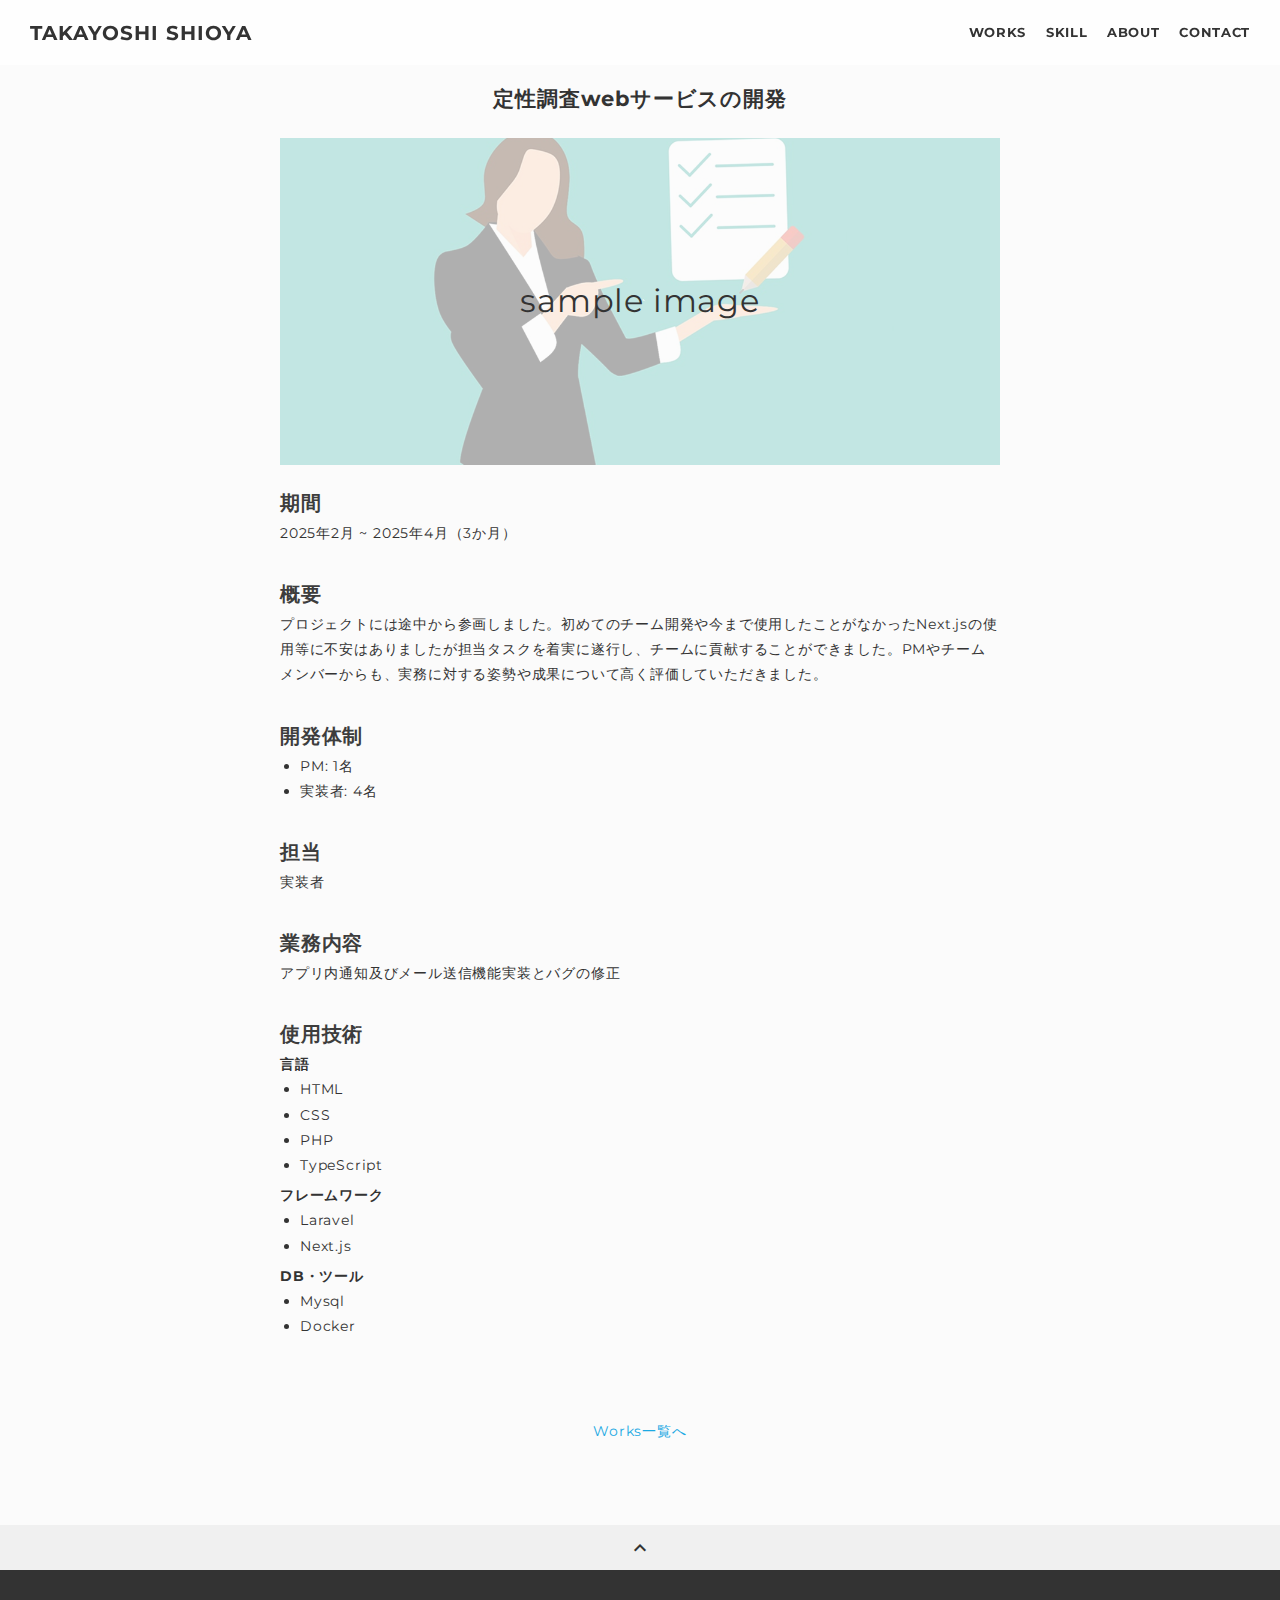
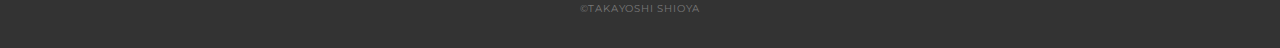
<file: works/qa.html>
<!DOCTYPE html>
<html>
<head>
  <meta charset="utf-8">
  <meta name="viewport" content="width=device-width,initial-scale=1.0,user-scalable=no">
  <meta property='og:type' content='website'>
  <meta property='og:title' content='定性調査webサービスの開発 | TAKAYOSHI SHIOYAの開発実績'>
  <meta property='og:url' content='https://t-shioya.com/works/qa.html'>
  <meta property='og:description' content='プロジェクトには途中から参画しましたが、担当タスクを着実に遂行し、チームに貢献することができました。PMやチームメンバーからも、実務に対する姿勢や成果について高く評価していただきました。'>
  <meta property="og:image" content="https://t-shioya.com/img/qa-sample.png">
  <meta name="description" content="プロジェクトには途中から参画しましたが、担当タスクを着実に遂行し、チームに貢献することができました。PMやチームメンバーからも、実務に対する姿勢や成果について高く評価していただきました。" />
  <title>TAKAYOSHI SHIOYA ポートフォリオ</title>
  <link rel="preconnect" href="https://fonts.gstatic.com">
  <link rel="preconnect" href="https://fonts.gstatic.com">
  <link href="https://fonts.googleapis.com/css2?family=Montserrat:wght@400;700&display=swap" rel="stylesheet">
  <link href="https://fonts.googleapis.com/css?family=Material+Icons+Outlined" rel="stylesheet">
  <link href="../css/ress.css" media="all" rel="stylesheet" type="text/css" />
  <link href="../css/style.css" media="all" rel="stylesheet" type="text/css" />
  <link rel="shortcut icon" href="../img/shortcut-icon.png" />
  <link rel=”canonical” href=”https://t-shioya.com/works/qa.html” />
</head>

<body>
  <div class="wrapper">

    <!-- header -->
    <header class="header ">
      <div class="header-inner">
        <h1 class="header-logo">
          <a href="../">TAKAYOSHI SHIOYA</a>
        </h1>
        <nav class="header-nav">
          <ul class="header-nav-list">
            <li class="header-nav-item"><a href="../#works">WORKS</a></li>
            <li class="header-nav-item"><a href="../#skill">SKILL</a></li>
            <li class="header-nav-item"><a href="../#about">ABOUT</a></li>
            <li class="header-nav-item"><a href="../#contact">CONTACT</a></li>
          </ul>
        </nav>
      </div>
    </header>
    <!-- /header -->

    <main class="content">

      <article class="article">
        <div class="article-inner">
          <h2 class="article-title">定性調査webサービスの開発</h2>
          <div class="article-img sample-wrapper">
            <img src="../img/works_image/qa-no-text.png" alt="sample-image">
            <p class="sample-wrapper__text">sample image</p>
          </div>
          <div class="article-body">
            <h3 class="article-info-title">期間</h3>
            <p>2025年2月 ~ 2025年4月（3か月）</p>
            <h3 class="article-info-title">概要</h3>
            <p>
              プロジェクトには途中から参画しました。初めてのチーム開発や今まで使用したことがなかったNext.jsの使用等に不安はありましたが担当タスクを着実に遂行し、チームに貢献することができました。PMやチームメンバーからも、実務に対する姿勢や成果について高く評価していただきました。
            </p>
            <h3 class="article-info-title">開発体制</h3>
            <ul class="article-member-list">
              <li class="article-member">PM: 1名</li>
              <li class="article-member">実装者: 4名</li>
            </ul>
            <h3 class="article-info-title">担当</h3>
            <p>実装者</p>
            <h3 class="article-info-title">業務内容</h3>
            <p>アプリ内通知及びメール送信機能実装とバグの修正</p>
            <h3 class="article-info-title">使用技術</h3>
            <h4>言語</h4>
            <ul class="article-skill-list">
              <li class="article-skill">HTML</li>
              <li class="article-skill">CSS</li>
              <li class="article-skill">PHP</li>
              <li class="article-skill">TypeScript</li>
            </ul>
            <h4>フレームワーク</h4>
            <ul class="article-skill-list">
              <li class="article-skill">Laravel</li>
              <li class="article-skill">Next.js</li>
            </ul>
            <h4>DB・ツール</h4>
            <ul class="article-skill-list__tool">
              <li class="article-skill">Mysql</li>
              <li class="article-skill">Docker</li>
            </ul>
          </div>
          <div class="home-link">
            <a href="../#works">Works一覧へ</a>
          </div>
        </div>
      </article>

      <div class="page-top" id="js-page-top">
        <span class="material-icons-outlined">expand_less</span>
      </div>
    </main>

    <!-- footer -->
    <footer class="footer">
      <div class="copyright">&copy;TAKAYOSHI SHIOYA</div>
    </footer>
    <!-- /footer -->

  </div>
  <script src="../js/script.js"></script>
</body>
</html>
</file>
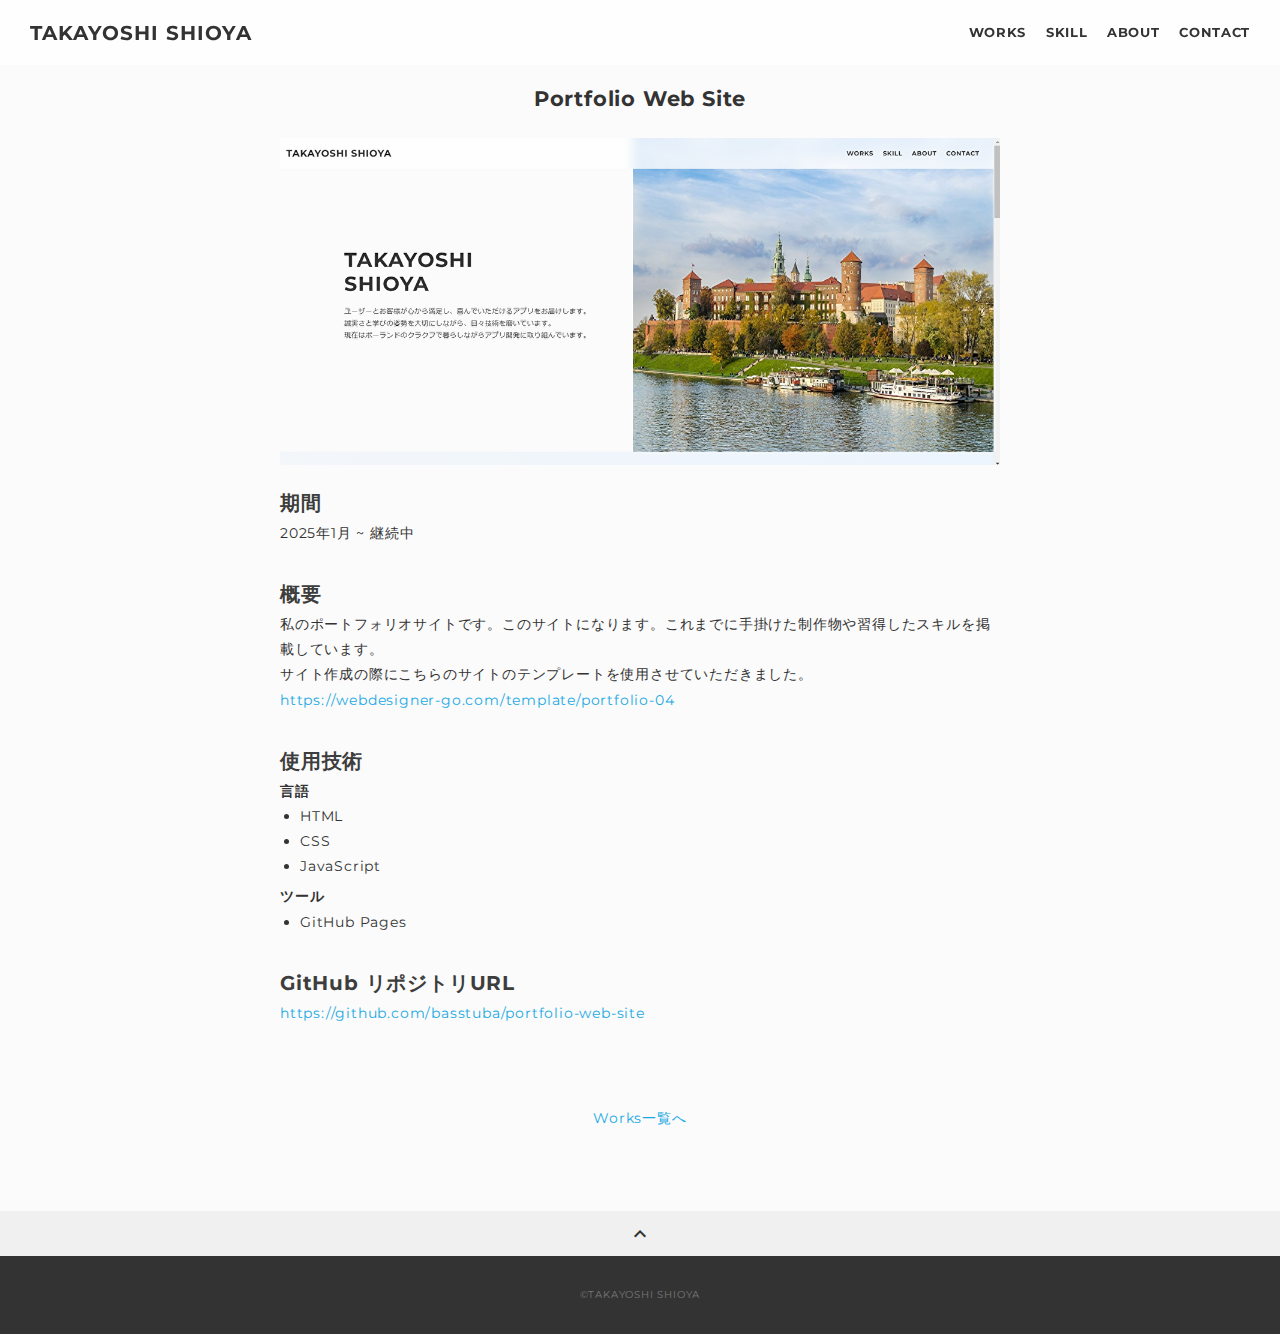
<file: works/web-site.html>
<!DOCTYPE html>
<html>
<head>
  <meta charset="utf-8">
  <meta name="viewport" content="width=device-width,initial-scale=1.0,user-scalable=no">
  <meta property='og:type' content='website'>
  <meta property='og:title' content='ポートフォリオサイト | TAKAYOSHI SHIOYAの制作物'>
  <meta property='og:url' content='https://t-shioya.com/works/web-site.html'>
  <meta property='og:description' content='TAKAYOSHI SHIOYAのポートフォリオサイトです。これまでに手掛けた制作物や習得したスキルを通じて、私の取り組みをぜひご覧ください。'>
  <meta property="og:image" content="https://t-shioya.com/img/works_image/web-site-1200.png">
  <meta name="description" content="TAKAYOSHI SHIOYAのポートフォリオサイトです。これまでに手掛けた制作物や習得したスキルを通じて、私の取り組みをぜひご覧ください。" />
  <title>TAKAYOSHI SHIOYA ポートフォリオ</title>
  <link rel="preconnect" href="https://fonts.gstatic.com">
  <link rel="preconnect" href="https://fonts.gstatic.com">
  <link href="https://fonts.googleapis.com/css2?family=Montserrat:wght@400;700&display=swap" rel="stylesheet">
  <link href="https://fonts.googleapis.com/css?family=Material+Icons+Outlined" rel="stylesheet">
  <link href="../css/ress.css" media="all" rel="stylesheet" type="text/css" />
  <link href="../css/style.css" media="all" rel="stylesheet" type="text/css" />
  <link rel="shortcut icon" href="../img/shortcut-icon.png" />
  <link rel=”canonical” href=”https://t-shioya.com/works/web-site.html” />
</head>

<body>
  <div class="wrapper">

    <!-- header -->
    <header class="header ">
      <div class="header-inner">
        <h1 class="header-logo">
          <a href="../">TAKAYOSHI SHIOYA</a>
        </h1>
        <nav class="header-nav">
          <ul class="header-nav-list">
            <li class="header-nav-item"><a href="../#works">WORKS</a></li>
            <li class="header-nav-item"><a href="../#skill">SKILL</a></li>
            <li class="header-nav-item"><a href="../#about">ABOUT</a></li>
            <li class="header-nav-item"><a href="../#contact">CONTACT</a></li>
          </ul>
        </nav>
      </div>
    </header>
    <!-- /header -->

    <main class="content">

      <article class="article">
        <div class="article-inner">
          <h2 class="article-title">Portfolio Web Site</h2>
          <p class="article-img">
            <img src="../img/works_image/web-site-1200.png" alt="web-site-image">
          </p>
          <div class="article-body">
            <h3 class="article-info-title">期間</h3>
            <p>2025年1月 ~ 継続中</p>
            <h3 class="article-info-title">概要</h3>
            <p>
              私のポートフォリオサイトです。このサイトになります。これまでに手掛けた制作物や習得したスキルを掲載しています。<br>
              サイト作成の際にこちらのサイトのテンプレートを使用させていただきました。<br>
              <a href="https://webdesigner-go.com/template/portfolio-04">https://webdesigner-go.com/template/portfolio-04</a>
            </p>
            <h3 class="article-info-title">使用技術</h3>
            <h4>言語</h4>
            <ul class="article-skill-list">
              <li class="article-skill">HTML</li>
              <li class="article-skill">CSS</li>
              <li class="article-skill">JavaScript</li>
            </ul>
            <h4>ツール</h4>
            <ul class="article-skill-list__tool">
              <li class="article-skill">GitHub Pages</li>
            </ul>
            <h3 class="article-info-title">GitHub リポジトリURL</h3>
            <p><a href="https://github.com/basstuba/portfolio-web-site">https://github.com/basstuba/portfolio-web-site</a></p>
          </div>
          <div class="home-link">
            <a href="../#works">Works一覧へ</a>
          </div>
        </div>
      </article>

      <div class="page-top" id="js-page-top">
        <span class="material-icons-outlined">expand_less</span>
      </div>
    </main>

    <!-- footer -->
    <footer class="footer">
      <div class="copyright">&copy;TAKAYOSHI SHIOYA</div>
    </footer>
    <!-- /footer -->

  </div>
  <script src="../js/script.js"></script>
</body>
</html>
</file>
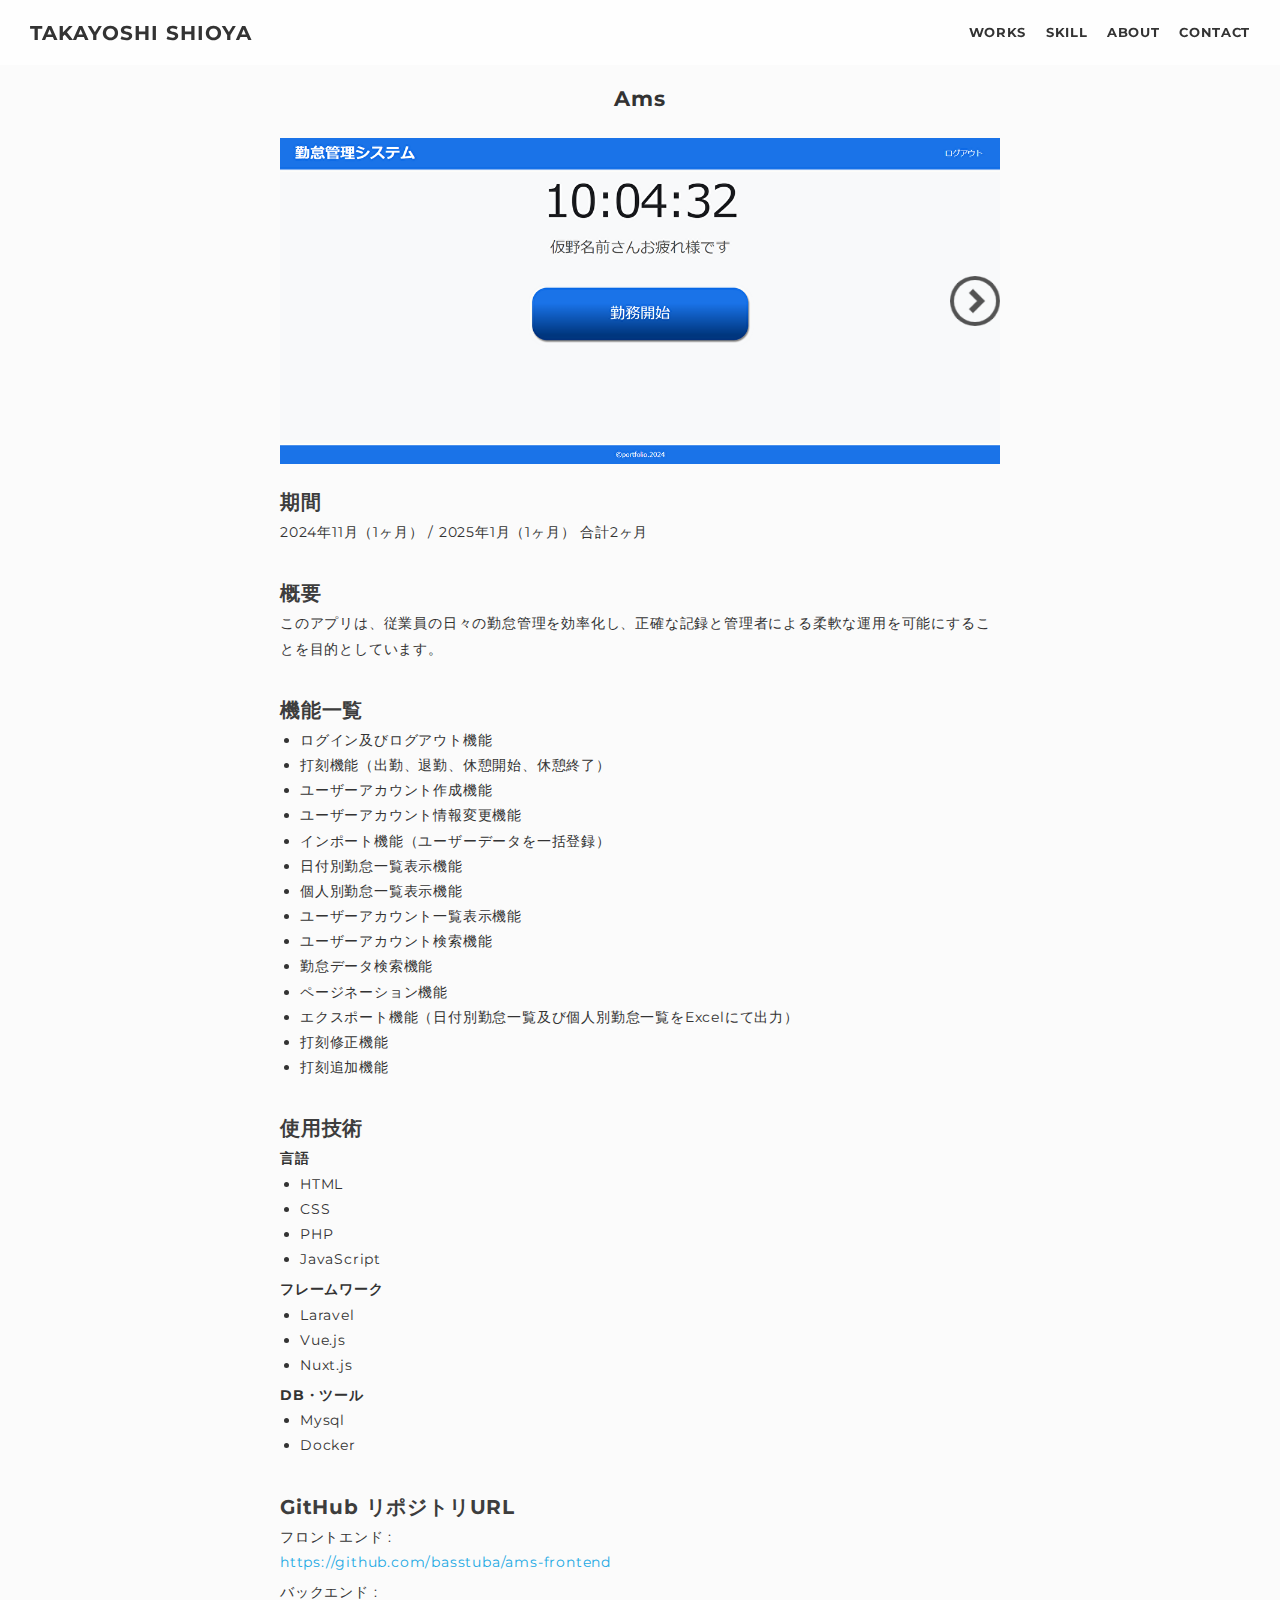
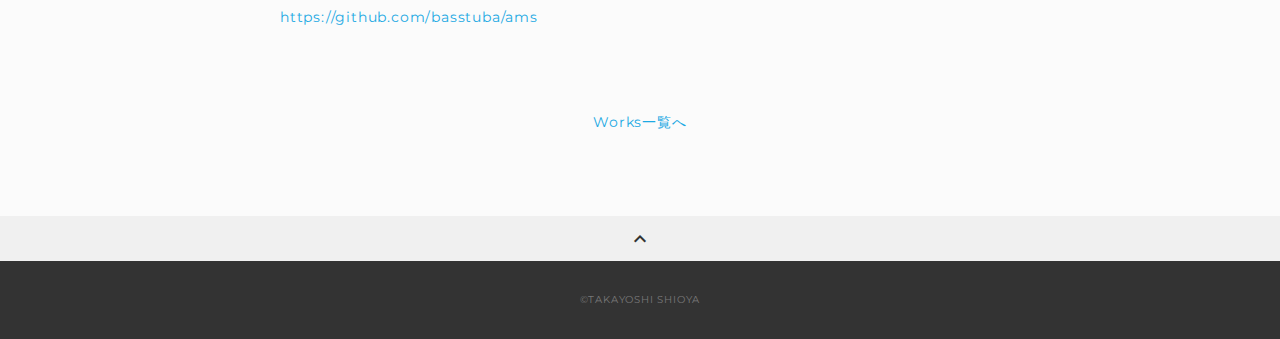
<file: worksHtml/ams.html>
<!DOCTYPE html>
<html>
<head>
  <meta charset="utf-8">
  <meta name="viewport" content="width=device-width,initial-scale=1.0,user-scalable=no">
  <meta property='og:type' content='website'>
  <meta property='og:title' content='勤怠管理システム | TAKAYOSHI SHIOYAの制作物'>
  <meta property='og:url' content='https://t-shioya.com/ams.html'>
  <meta property='og:description' content='勤怠管理を効率化し、正確な記録と柔軟な運用を可能にする、シンプルで便利な勤怠管理アプリです。'>
  <meta property="og:image" content="https://t-shioya.com/img/works_image/ams-top-1200.png">
  <meta name="description" content="勤怠管理を効率化し、正確な記録と柔軟な運用を可能にする、シンプルで便利な勤怠管理アプリです。" />
  <title>TAKAYOSHI SHIOYA ポートフォリオ</title>
  <link rel="preconnect" href="https://fonts.gstatic.com">
  <link rel="preconnect" href="https://fonts.gstatic.com">
  <link href="https://fonts.googleapis.com/css2?family=Montserrat:wght@400;700&display=swap" rel="stylesheet">
  <link href="https://fonts.googleapis.com/css?family=Material+Icons+Outlined" rel="stylesheet">
  <link href="../css/ress.css" media="all" rel="stylesheet" type="text/css" />
  <link href="../css/style.css" media="all" rel="stylesheet" type="text/css" />
  <link rel="shortcut icon" href="../img/shortcut-icon.png" />
  <link rel=”canonical” href=”https://t-shioya.com/ams.html” />
</head>

<body>
  <div class="wrapper">

    <!-- header -->
    <header class="header ">
      <div class="header-inner">
        <h1 class="header-logo">
          <a href="../">TAKAYOSHI SHIOYA</a>
        </h1>
        <nav class="header-nav">
          <ul class="header-nav-list">
            <li class="header-nav-item"><a href="../#works">WORKS</a></li>
            <li class="header-nav-item"><a href="../#skill">SKILL</a></li>
            <li class="header-nav-item"><a href="../#about">ABOUT</a></li>
            <li class="header-nav-item"><a href="../#contact">CONTACT</a></li>
          </ul>
        </nav>
      </div>
    </header>
    <!-- /header -->

    <main class="content">

      <article class="article">
        <div class="article-inner">
          <h2 class="article-title">Ams</h2>
          <div class="article-img-wrapper">
            <div class="article-left-arrow">
              <img class="left-arrow__image" src="../img/left-arrow.png" id="left-arrow" alt="left-arrow">
            </div>
            <ul class="article-img-list">
              <li class="article-img-slide">
                <img class="article-img-slide__item" src="../img/works_image/ams-top-1200.png" alt="top-page">
              </li>
              <li class="article-img-slide">
                <img class="article-img-slide__item" src="../img/works_image/ams-admin-1200.png" alt="admin-page">
              </li>
              <li class="article-img-slide">
                <img class="article-img-slide__item" src="../img/works_image/ams-daily-1200.png" alt="daily-page">
              </li>
              <li class="article-img-slide">
                <img class="article-img-slide__item" src="../img/works_image/ams-all-user-1200.png" alt="all-user-page">
              </li>
              <li class="article-img-slide">
                <img class="article-img-slide__item" src="../img/works_image/ams-monthly-1200.png" alt="monthly-page">
              </li>
            </ul>
            <div class="article-right-arrow">
              <img class="right-arrow__image" src="../img/right-arrow.png" id="right-arrow" alt="right-arrow">
            </div>
          </div>
          <div class="article-body">
            <h3 class="article-info-title">期間</h3>
            <p>2024年11月（1ヶ月） / 2025年1月（1ヶ月） 合計2ヶ月</p>
            <h3 class="article-info-title">概要</h3>
            <p>
              このアプリは、従業員の日々の勤怠管理を効率化し、正確な記録と管理者による柔軟な運用を可能にすることを目的としています。
            </p>
            <h3 class="article-info-title">機能一覧</h3>
            <ul class="article-function-list">
              <li class="article-function">ログイン及びログアウト機能</li>
              <li class="article-function">打刻機能（出勤、退勤、休憩開始、休憩終了）</li>
              <li class="article-function">ユーザーアカウント作成機能</li>
              <li class="article-function">ユーザーアカウント情報変更機能</li>
              <li class="article-function">インポート機能（ユーザーデータを一括登録）</li>
              <li class="article-function">日付別勤怠一覧表示機能</li>
              <li class="article-function">個人別勤怠一覧表示機能</li>
              <li class="article-function">ユーザーアカウント一覧表示機能</li>
              <li class="article-function">ユーザーアカウント検索機能</li>
              <li class="article-function">勤怠データ検索機能</li>
              <li class="article-function">ページネーション機能</li>
              <li class="article-function">エクスポート機能（日付別勤怠一覧及び個人別勤怠一覧をExcelにて出力）</li>
              <li class="article-function">打刻修正機能</li>
              <li class="article-function">打刻追加機能</li>
            </ul>
            <h3 class="article-info-title">使用技術</h3>
            <h4>言語</h4>
            <ul class="article-skill-list">
              <li class="article-skill">HTML</li>
              <li class="article-skill">CSS</li>
              <li class="article-skill">PHP</li>
              <li class="article-skill">JavaScript</li>
            </ul>
            <h4>フレームワーク</h4>
            <ul class="article-skill-list">
              <li class="article-skill">Laravel</li>
              <li class="article-skill">Vue.js</li>
              <li class="article-skill">Nuxt.js</li>
            </ul>
            <h4>DB・ツール</h4>
            <ul class="article-skill-list__tool">
              <li class="article-skill">Mysql</li>
              <li class="article-skill">Docker</li>
            </ul>
            <h3 class="article-info-title">GitHub リポジトリURL</h3>
            <p>
              フロントエンド :<br><a href="https://github.com/basstuba/ams-frontend">https://github.com/basstuba/ams-frontend</a>
              <span class="article-link">バックエンド :<br><a href="https://github.com/basstuba/ams">https://github.com/basstuba/ams</a></span>
            </p>
          </div>
          <div class="home-link">
            <a href="../#works">Works一覧へ</a>
          </div>
        </div>
      </article>

      <div class="page-top" id="js-page-top">
        <span class="material-icons-outlined">expand_less</span>
      </div>
    </main>

    <!-- footer -->
    <footer class="footer">
      <div class="copyright">&copy;TAKAYOSHI SHIOYA</div>
    </footer>
    <!-- /footer -->

  </div>
  <script src="../js/script.js"></script>
</body>
</html>
</file>
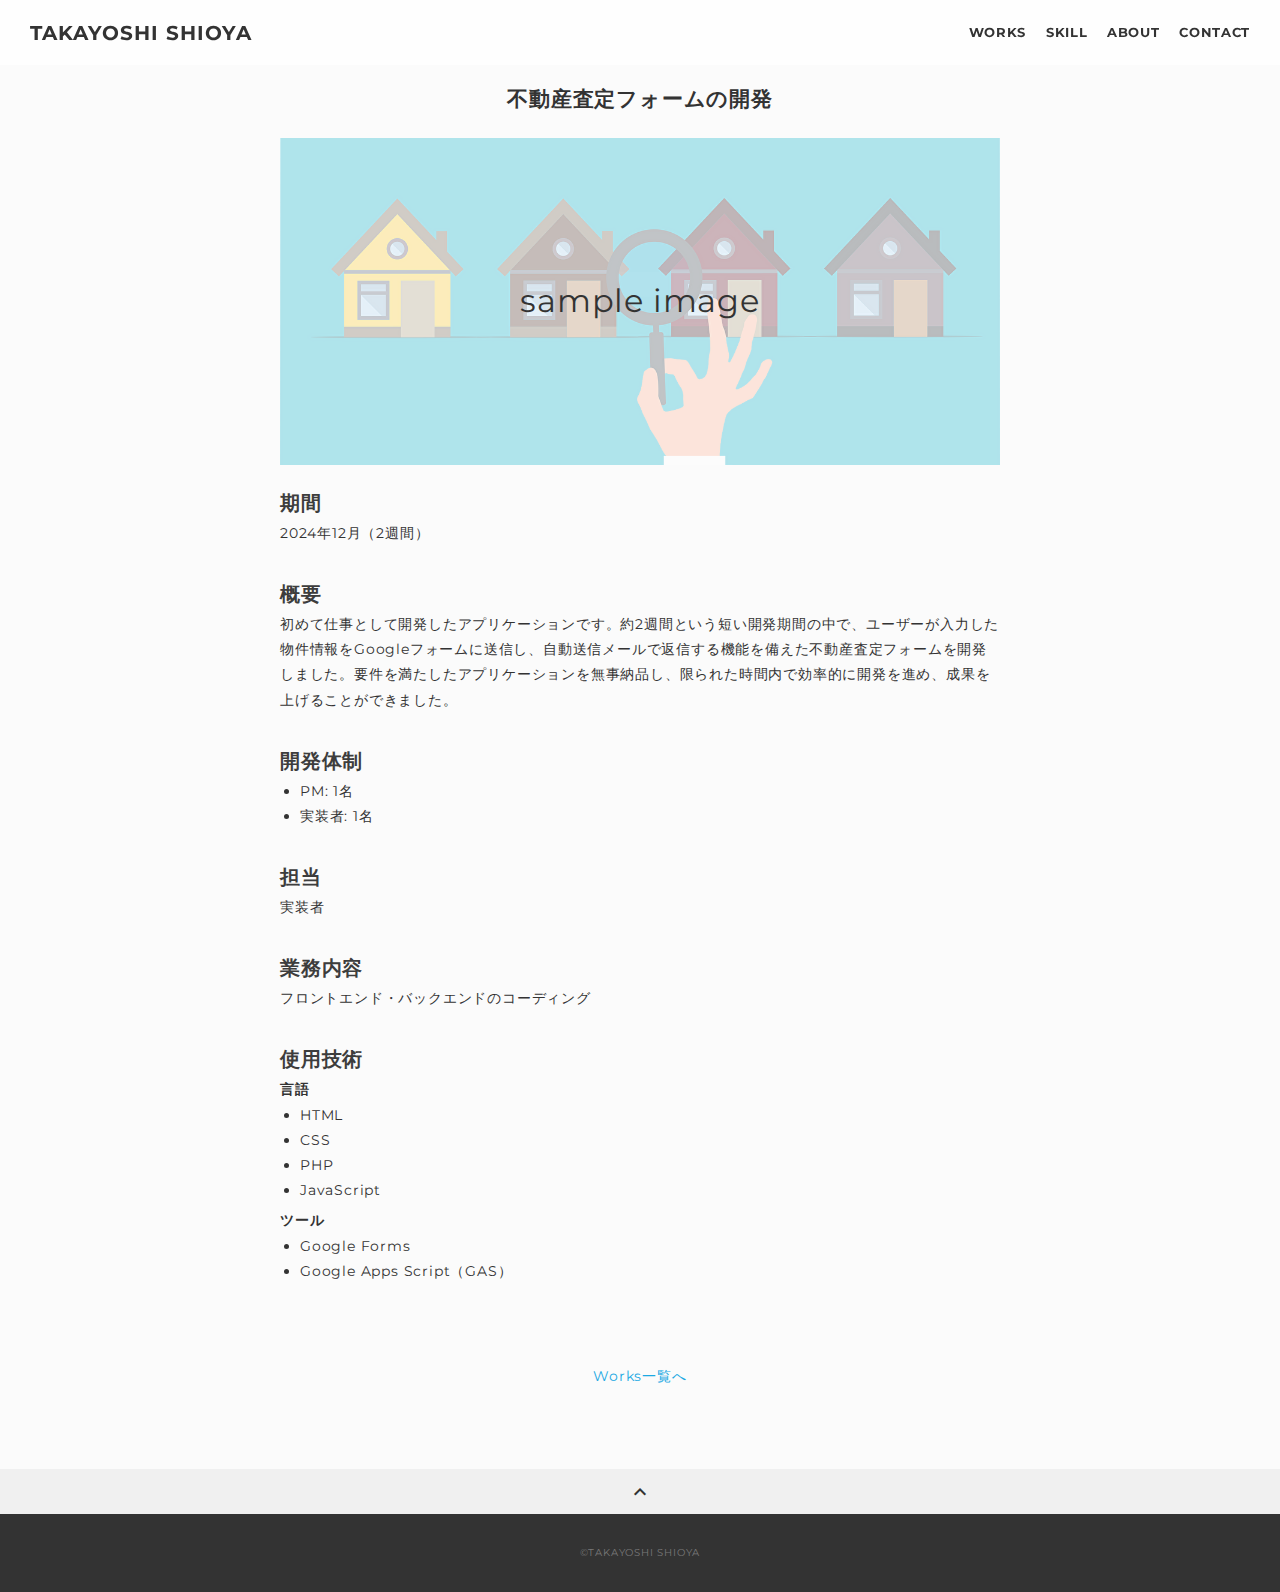
<file: worksHtml/leaseback.html>
<!DOCTYPE html>
<html>
<head>
  <meta charset="utf-8">
  <meta name="viewport" content="width=device-width,initial-scale=1.0,user-scalable=no">
  <meta property='og:type' content='website'>
  <meta property='og:title' content='不動産査定フォームの開発 | TAKAYOSHI SHIOYAの開発実績'>
  <meta property='og:url' content='https://t-shioya.com/leaseback.html'>
  <meta property='og:description' content='初めて仕事として開発したアプリケーションです。約2週間という短い開発期間でしたが、要件を満たしたアプリケーションを無事納品しました。限られた時間の中で効率的に開発を進め、成果を上げることができました。'>
  <meta property="og:image" content="https://t-shioya.com/img/leaseback-sample.png">
  <meta name="description" content="初めて仕事として開発したアプリケーションです。約2週間という短い開発期間でしたが、要件を満たしたアプリケーションを無事納品しました。限られた時間の中で効率的に開発を進め、成果を上げることができました。" />
  <title>TAKAYOSHI SHIOYA ポートフォリオ</title>
  <link rel="preconnect" href="https://fonts.gstatic.com">
  <link rel="preconnect" href="https://fonts.gstatic.com">
  <link href="https://fonts.googleapis.com/css2?family=Montserrat:wght@400;700&display=swap" rel="stylesheet">
  <link href="https://fonts.googleapis.com/css?family=Material+Icons+Outlined" rel="stylesheet">
  <link href="../css/ress.css" media="all" rel="stylesheet" type="text/css" />
  <link href="../css/style.css" media="all" rel="stylesheet" type="text/css" />
  <link rel="shortcut icon" href="../img/shortcut-icon.png" />
  <link rel=”canonical” href=”https://t-shioya.com/leaseback.html” />
</head>

<body>
  <div class="wrapper">

    <!-- header -->
    <header class="header ">
      <div class="header-inner">
        <h1 class="header-logo">
          <a href="../">TAKAYOSHI SHIOYA</a>
        </h1>
        <nav class="header-nav">
          <ul class="header-nav-list">
            <li class="header-nav-item"><a href="../#works">WORKS</a></li>
            <li class="header-nav-item"><a href="../#skill">SKILL</a></li>
            <li class="header-nav-item"><a href="../#about">ABOUT</a></li>
            <li class="header-nav-item"><a href="../#contact">CONTACT</a></li>
          </ul>
        </nav>
      </div>
    </header>
    <!-- /header -->

    <main class="content">

      <article class="article">
        <div class="article-inner">
          <h2 class="article-title">不動産査定フォームの開発</h2>
          <div class="article-img sample-wrapper">
            <img src="../img/works_image/leaseback-no-text.png" alt="sample-image">
            <p class="sample-wrapper__text">sample image</p>
          </div>
          <div class="article-body">
            <h3 class="article-info-title">期間</h3>
            <p>2024年12月（2週間）</p>
            <h3 class="article-info-title">概要</h3>
            <p>
              初めて仕事として開発したアプリケーションです。約2週間という短い開発期間の中で、ユーザーが入力した物件情報をGoogleフォームに送信し、自動送信メールで返信する機能を備えた不動産査定フォームを開発しました。要件を満たしたアプリケーションを無事納品し、限られた時間内で効率的に開発を進め、成果を上げることができました。
            </p>
            <h3 class="article-info-title">開発体制</h3>
            <ul class="article-member-list">
              <li class="article-member">PM: 1名</li>
              <li class="article-member">実装者: 1名</li>
            </ul>
            <h3 class="article-info-title">担当</h3>
            <p>実装者</p>
            <h3 class="article-info-title">業務内容</h3>
            <p>フロントエンド・バックエンドのコーディング</p>
            <h3 class="article-info-title">使用技術</h3>
            <h4>言語</h4>
            <ul class="article-skill-list">
              <li class="article-skill">HTML</li>
              <li class="article-skill">CSS</li>
              <li class="article-skill">PHP</li>
              <li class="article-skill">JavaScript</li>
            </ul>
            <h4>ツール</h4>
            <ul class="article-skill-list__tool">
              <li class="article-skill">Google Forms</li>
              <li class="article-skill">Google Apps Script（GAS）</li>
            </ul>
          </div>
          <div class="home-link">
            <a href="../#works">Works一覧へ</a>
          </div>
        </div>
      </article>

      <div class="page-top" id="js-page-top">
        <span class="material-icons-outlined">expand_less</span>
      </div>
    </main>

    <!-- footer -->
    <footer class="footer">
      <div class="copyright">&copy;TAKAYOSHI SHIOYA</div>
    </footer>
    <!-- /footer -->

  </div>
  <script src="../js/script.js"></script>
</body>
</html>
</file>
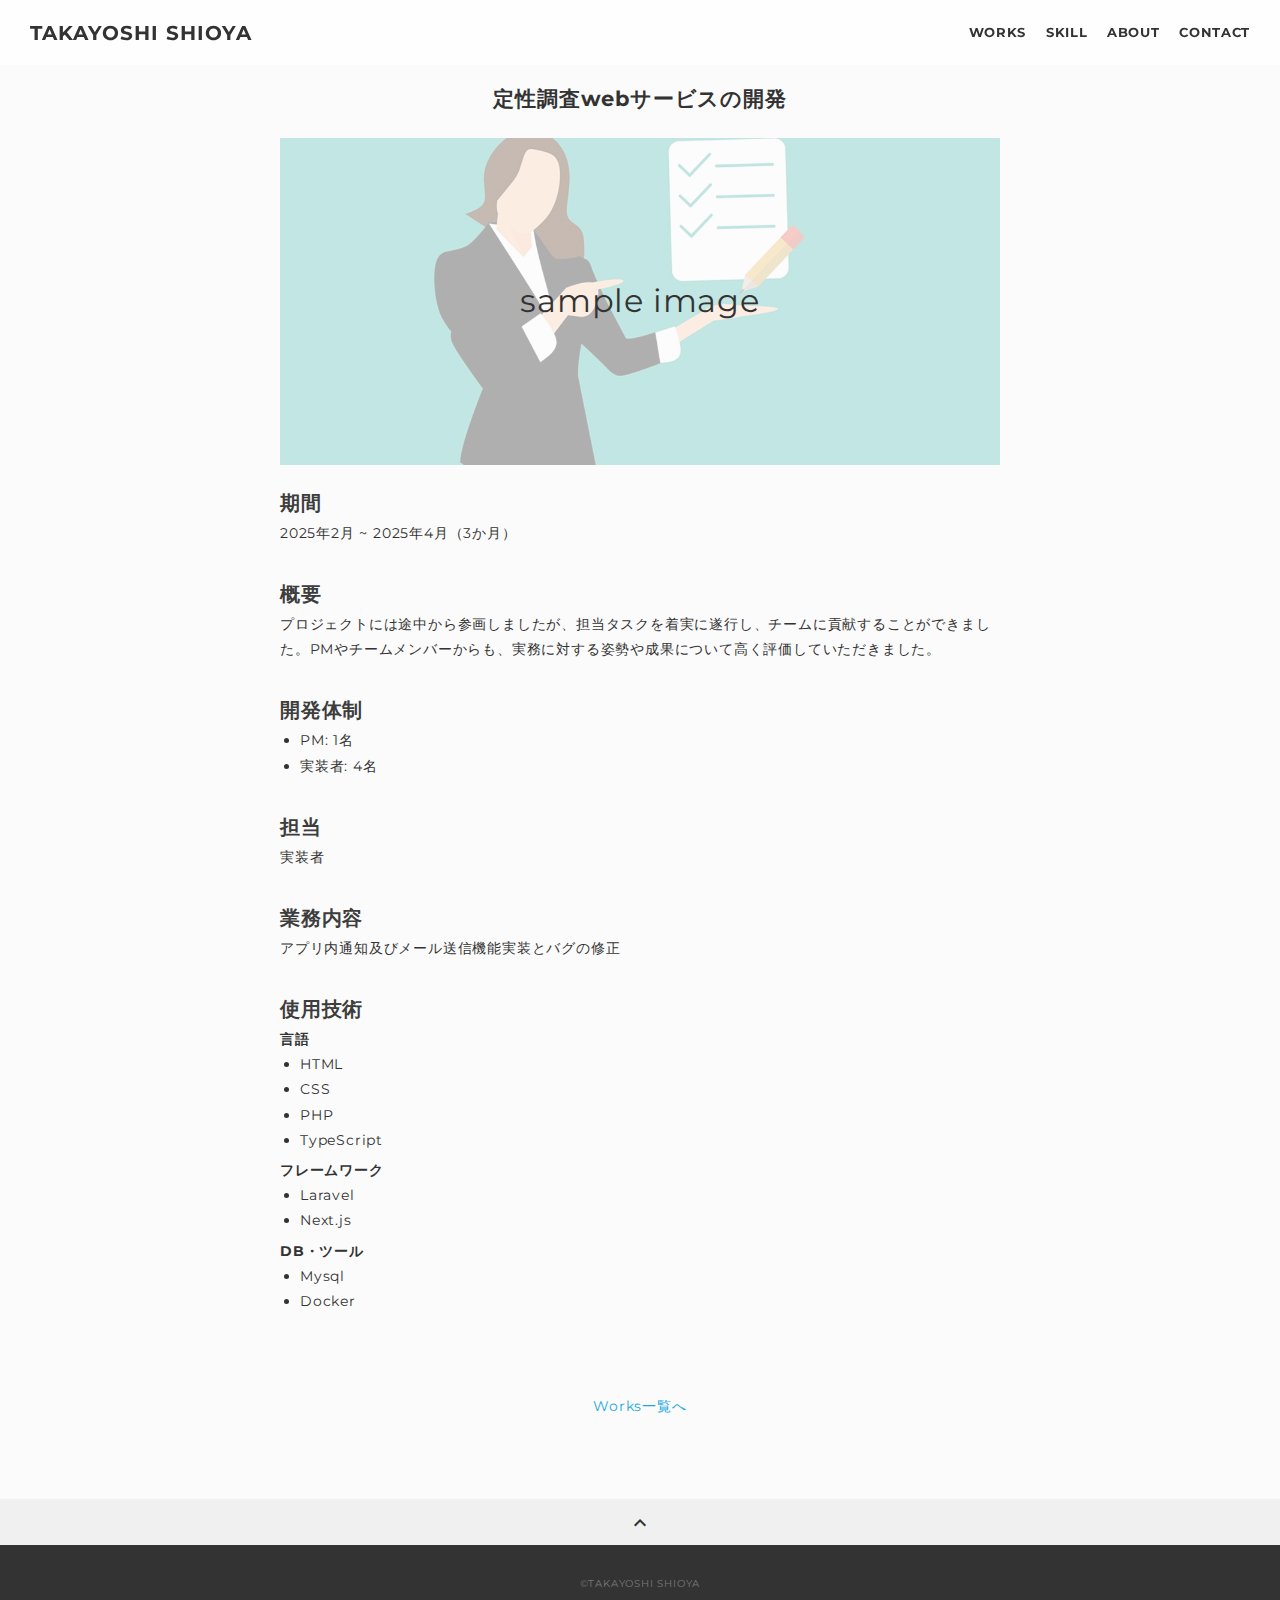
<file: worksHtml/qa.html>
<!DOCTYPE html>
<html>
<head>
  <meta charset="utf-8">
  <meta name="viewport" content="width=device-width,initial-scale=1.0,user-scalable=no">
  <meta property='og:type' content='website'>
  <meta property='og:title' content='定性調査webサービスの開発 | TAKAYOSHI SHIOYAの開発実績'>
  <meta property='og:url' content='https://t-shioya.com/qa.html'>
  <meta property='og:description' content='プロジェクトには途中から参画しましたが、担当タスクを着実に遂行し、チームに貢献することができました。PMやチームメンバーからも、実務に対する姿勢や成果について高く評価していただきました。'>
  <meta property="og:image" content="https://t-shioya.com/img/qa-sample.png">
  <meta name="description" content="プロジェクトには途中から参画しましたが、担当タスクを着実に遂行し、チームに貢献することができました。PMやチームメンバーからも、実務に対する姿勢や成果について高く評価していただきました。" />
  <title>TAKAYOSHI SHIOYA ポートフォリオ</title>
  <link rel="preconnect" href="https://fonts.gstatic.com">
  <link rel="preconnect" href="https://fonts.gstatic.com">
  <link href="https://fonts.googleapis.com/css2?family=Montserrat:wght@400;700&display=swap" rel="stylesheet">
  <link href="https://fonts.googleapis.com/css?family=Material+Icons+Outlined" rel="stylesheet">
  <link href="../css/ress.css" media="all" rel="stylesheet" type="text/css" />
  <link href="../css/style.css" media="all" rel="stylesheet" type="text/css" />
  <link rel="shortcut icon" href="../img/shortcut-icon.png" />
  <link rel=”canonical” href=”https://t-shioya.com/qa.html” />
</head>

<body>
  <div class="wrapper">

    <!-- header -->
    <header class="header ">
      <div class="header-inner">
        <h1 class="header-logo">
          <a href="../">TAKAYOSHI SHIOYA</a>
        </h1>
        <nav class="header-nav">
          <ul class="header-nav-list">
            <li class="header-nav-item"><a href="../#works">WORKS</a></li>
            <li class="header-nav-item"><a href="../#skill">SKILL</a></li>
            <li class="header-nav-item"><a href="../#about">ABOUT</a></li>
            <li class="header-nav-item"><a href="../#contact">CONTACT</a></li>
          </ul>
        </nav>
      </div>
    </header>
    <!-- /header -->

    <main class="content">

      <article class="article">
        <div class="article-inner">
          <h2 class="article-title">定性調査webサービスの開発</h2>
          <div class="article-img sample-wrapper">
            <img src="../img/works_image/qa-no-text.png" alt="sample-image">
            <p class="sample-wrapper__text">sample image</p>
          </div>
          <div class="article-body">
            <h3 class="article-info-title">期間</h3>
            <p>2025年2月 ~ 2025年4月（3か月）</p>
            <h3 class="article-info-title">概要</h3>
            <p>
              プロジェクトには途中から参画しましたが、担当タスクを着実に遂行し、チームに貢献することができました。PMやチームメンバーからも、実務に対する姿勢や成果について高く評価していただきました。
            </p>
            <h3 class="article-info-title">開発体制</h3>
            <ul class="article-member-list">
              <li class="article-member">PM: 1名</li>
              <li class="article-member">実装者: 4名</li>
            </ul>
            <h3 class="article-info-title">担当</h3>
            <p>実装者</p>
            <h3 class="article-info-title">業務内容</h3>
            <p>アプリ内通知及びメール送信機能実装とバグの修正</p>
            <h3 class="article-info-title">使用技術</h3>
            <h4>言語</h4>
            <ul class="article-skill-list">
              <li class="article-skill">HTML</li>
              <li class="article-skill">CSS</li>
              <li class="article-skill">PHP</li>
              <li class="article-skill">TypeScript</li>
            </ul>
            <h4>フレームワーク</h4>
            <ul class="article-skill-list">
              <li class="article-skill">Laravel</li>
              <li class="article-skill">Next.js</li>
            </ul>
            <h4>DB・ツール</h4>
            <ul class="article-skill-list__tool">
              <li class="article-skill">Mysql</li>
              <li class="article-skill">Docker</li>
            </ul>
          </div>
          <div class="home-link">
            <a href="../#works">Works一覧へ</a>
          </div>
        </div>
      </article>

      <div class="page-top" id="js-page-top">
        <span class="material-icons-outlined">expand_less</span>
      </div>
    </main>

    <!-- footer -->
    <footer class="footer">
      <div class="copyright">&copy;TAKAYOSHI SHIOYA</div>
    </footer>
    <!-- /footer -->

  </div>
  <script src="../js/script.js"></script>
</body>
</html>
</file>
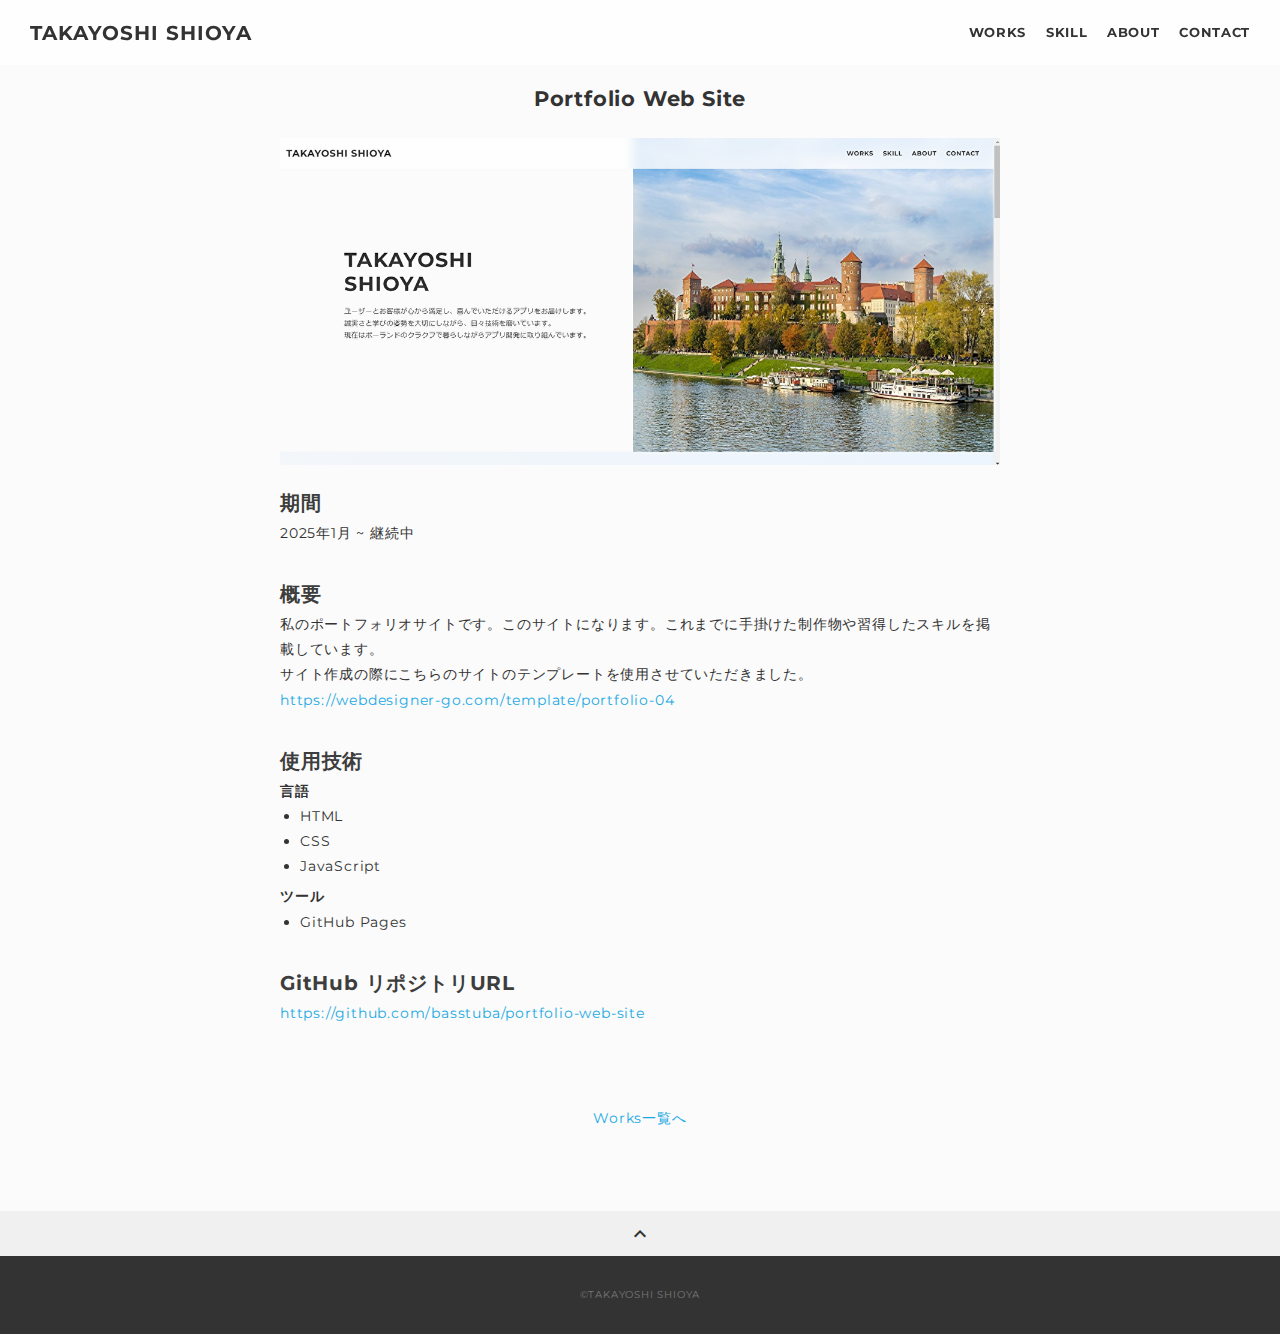
<file: worksHtml/web-site.html>
<!DOCTYPE html>
<html>
<head>
  <meta charset="utf-8">
  <meta name="viewport" content="width=device-width,initial-scale=1.0,user-scalable=no">
  <meta property='og:type' content='website'>
  <meta property='og:title' content='ポートフォリオサイト | TAKAYOSHI SHIOYAの制作物'>
  <meta property='og:url' content='https://t-shioya.com/web-site.html'>
  <meta property='og:description' content='TAKAYOSHI SHIOYAのポートフォリオサイトです。これまでに手掛けた制作物や習得したスキルを通じて、私の取り組みをぜひご覧ください。'>
  <meta property="og:image" content="https://t-shioya.com/img/works_image/web-site-1200.png">
  <meta name="description" content="TAKAYOSHI SHIOYAのポートフォリオサイトです。これまでに手掛けた制作物や習得したスキルを通じて、私の取り組みをぜひご覧ください。" />
  <title>TAKAYOSHI SHIOYA ポートフォリオ</title>
  <link rel="preconnect" href="https://fonts.gstatic.com">
  <link rel="preconnect" href="https://fonts.gstatic.com">
  <link href="https://fonts.googleapis.com/css2?family=Montserrat:wght@400;700&display=swap" rel="stylesheet">
  <link href="https://fonts.googleapis.com/css?family=Material+Icons+Outlined" rel="stylesheet">
  <link href="../css/ress.css" media="all" rel="stylesheet" type="text/css" />
  <link href="../css/style.css" media="all" rel="stylesheet" type="text/css" />
  <link rel="shortcut icon" href="../img/shortcut-icon.png" />
  <link rel=”canonical” href=”https://t-shioya.com/web-site.html” />
</head>

<body>
  <div class="wrapper">

    <!-- header -->
    <header class="header ">
      <div class="header-inner">
        <h1 class="header-logo">
          <a href="../">TAKAYOSHI SHIOYA</a>
        </h1>
        <nav class="header-nav">
          <ul class="header-nav-list">
            <li class="header-nav-item"><a href="../#works">WORKS</a></li>
            <li class="header-nav-item"><a href="../#skill">SKILL</a></li>
            <li class="header-nav-item"><a href="../#about">ABOUT</a></li>
            <li class="header-nav-item"><a href="../#contact">CONTACT</a></li>
          </ul>
        </nav>
      </div>
    </header>
    <!-- /header -->

    <main class="content">

      <article class="article">
        <div class="article-inner">
          <h2 class="article-title">Portfolio Web Site</h2>
          <p class="article-img">
            <img src="../img/works_image/web-site-1200.png" alt="web-site-image">
          </p>
          <div class="article-body">
            <h3 class="article-info-title">期間</h3>
            <p>2025年1月 ~ 継続中</p>
            <h3 class="article-info-title">概要</h3>
            <p>
              私のポートフォリオサイトです。このサイトになります。これまでに手掛けた制作物や習得したスキルを掲載しています。<br>
              サイト作成の際にこちらのサイトのテンプレートを使用させていただきました。<br>
              <a href="https://webdesigner-go.com/template/portfolio-04">https://webdesigner-go.com/template/portfolio-04</a>
            </p>
            <h3 class="article-info-title">使用技術</h3>
            <h4>言語</h4>
            <ul class="article-skill-list">
              <li class="article-skill">HTML</li>
              <li class="article-skill">CSS</li>
              <li class="article-skill">JavaScript</li>
            </ul>
            <h4>ツール</h4>
            <ul class="article-skill-list__tool">
              <li class="article-skill">GitHub Pages</li>
            </ul>
            <h3 class="article-info-title">GitHub リポジトリURL</h3>
            <p><a href="https://github.com/basstuba/portfolio-web-site">https://github.com/basstuba/portfolio-web-site</a></p>
          </div>
          <div class="home-link">
            <a href="../#works">Works一覧へ</a>
          </div>
        </div>
      </article>

      <div class="page-top" id="js-page-top">
        <span class="material-icons-outlined">expand_less</span>
      </div>
    </main>

    <!-- footer -->
    <footer class="footer">
      <div class="copyright">&copy;TAKAYOSHI SHIOYA</div>
    </footer>
    <!-- /footer -->

  </div>
  <script src="../js/script.js"></script>
</body>
</html>
</file>
<file: css/ress.css>
/*!
 * ress.css • v3.0.1
 * MIT License
 * github.com/filipelinhares/ress
 */

/* # =================================================================
   # Global selectors
   # ================================================================= */

html {
  box-sizing: border-box;
  word-break: normal;
  -moz-tab-size: 4;
  tab-size: 4;

  -webkit-text-size-adjust: 100%; /* Prevent adjustments of font size after orientation changes in iOS */
}

*,
::before,
::after {
  box-sizing: inherit;
  background-repeat: no-repeat; /* Set `background-repeat: no-repeat` to all elements and pseudo elements */
}

::before,
::after {
  vertical-align: inherit;
  text-decoration: inherit; /* Inherit text-decoration and vertical align to ::before and ::after pseudo elements */
}

* {
  margin: 0;
  padding: 0; /* Reset `padding` and `margin` of all elements */
}

/* # =================================================================
   # General elements
   # ================================================================= */

hr {
  overflow: visible; /* Show the overflow in Edge and IE */
  height: 0; /* Add the correct box sizing in Firefox */
}

details,
main {
  display: block; /* Render the `main` element consistently in IE. */
}

summary {
  display: list-item; /* Add the correct display in all browsers */
}

small {
  font-size: 80%; /* Set font-size to 80% in `small` elements */
}

[hidden] {
  display: none; /* Add the correct display in IE */
}

abbr[title] {
  /* Add the correct text decoration in Chrome, Edge, IE, Opera, and Safari */
  text-decoration: underline;
  text-decoration: underline dotted;
  border-bottom: none; /* Remove the bottom border in Chrome 57 */
}

a {
  background-color: transparent; /* Remove the gray background on active links in IE 10 */
}

a:active,
a:hover {
  outline-width: 0; /* Remove the outline when hovering in all browsers */
}

code,
kbd,
pre,
samp {
  font-family: monospace, monospace; /* Specify the font family of code elements */
}

pre {
  font-size: 1em; /* Correct the odd `em` font sizing in all browsers */
}

b,
strong {
  font-weight: bolder; /* Add the correct font weight in Chrome, Edge, and Safari */
}

/* https://gist.github.com/unruthless/413930 */
sub,
sup {
  position: relative;
  font-size: 75%;
  line-height: 0;
  vertical-align: baseline;
}

sub {
  bottom: -.25em;
}

sup {
  top: -.5em;
}

/* # =================================================================
   # Forms
   # ================================================================= */

input {
  border-radius: 0;
}

/* Replace pointer cursor in disabled elements */
[disabled] {
  cursor: default;
}

[type="number"]::-webkit-inner-spin-button,
[type="number"]::-webkit-outer-spin-button {
  height: auto; /* Correct the cursor style of increment and decrement buttons in Chrome */
}

[type="search"] {
  outline-offset: -2px; /* Correct the outline style in Safari */

  -webkit-appearance: textfield; /* Correct the odd appearance in Chrome and Safari */
}

[type="search"]::-webkit-search-decoration {
  -webkit-appearance: none; /* Remove the inner padding in Chrome and Safari on macOS */
}

textarea {
  overflow: auto; /* Internet Explorer 11+ */
  resize: vertical; /* Specify textarea resizability */
}

button,
input,
optgroup,
select,
textarea {
  font: inherit; /* Specify font inheritance of form elements */
}

optgroup {
  font-weight: bold; /* Restore the font weight unset by the previous rule */
}

button {
  overflow: visible; /* Address `overflow` set to `hidden` in IE 8/9/10/11 */
}

button,
select {
  text-transform: none; /* Firefox 40+, Internet Explorer 11- */
}

/* Apply cursor pointer to button elements */
button,
[type="button"],
[type="reset"],
[type="submit"],
[role="button"] {
  cursor: pointer;
  color: inherit;
}

/* Remove inner padding and border in Firefox 4+ */
button::-moz-focus-inner,
[type="button"]::-moz-focus-inner,
[type="reset"]::-moz-focus-inner,
[type="submit"]::-moz-focus-inner {
  padding: 0;
  border-style: none;
}

/* Replace focus style removed in the border reset above */
button:-moz-focusring,
[type="button"]::-moz-focus-inner,
[type="reset"]::-moz-focus-inner,
[type="submit"]::-moz-focus-inner {
  outline: 1px dotted ButtonText;
}

button,
html [type="button"],
/* Prevent a WebKit bug where (2) destroys native `audio` and `video`controls in Android 4 */
[type="reset"],
[type="submit"] {
  -webkit-appearance: button; /* Correct the inability to style clickable types in iOS */
}

/* Remove the default button styling in all browsers */
button,
input,
select,
textarea {
  border-style: none;
  background-color: transparent;
}

/* Style select like a standard input */
select {
  -webkit-appearance: none; /* Chrome 41+ */
  -moz-appearance: none; /* Firefox 36+ */
}

select::-ms-expand {
  display: none; /* Internet Explorer 11+ */
}

select::-ms-value {
  color: currentColor; /* Internet Explorer 11+ */
}

legend {
  display: table; /* Correct the text wrapping in Edge and IE */
  max-width: 100%; /* Correct the text wrapping in Edge and IE */
  max-width: 100%; /* Correct the text wrapping in Edge 18- and IE */
  white-space: normal; /* Correct the text wrapping in Edge and IE */
  color: inherit; /* Correct the color inheritance from `fieldset` elements in IE */
  border: 0; /* Correct `color` not being inherited in IE 8/9/10/11 */
}

::-webkit-file-upload-button {
  font: inherit; /* Change font properties to `inherit` in Chrome and Safari */
  color: inherit;
  /* Correct the inability to style clickable types in iOS and Safari */

  -webkit-appearance: button;
}

/* # =================================================================
   # Specify media element style
   # ================================================================= */

img {
  border-style: none; /* Remove border when inside `a` element in IE 8/9/10 */
}

/* Add the correct vertical alignment in Chrome, Firefox, and Opera */
progress {
  vertical-align: baseline;
}

/* # =================================================================
   # Accessibility
   # ================================================================= */

/* Hide content from screens but not screenreaders */
@media screen {
  [hidden~="screen"] {
    display: inherit;
  }
  [hidden~="screen"]:not(:active):not(:focus):not(:target) {
    position: absolute !important;
    clip: rect(0 0 0 0) !important;
  }
}

/* Specify the progress cursor of updating elements */
[aria-busy="true"] {
  cursor: progress;
}

/* Specify the pointer cursor of trigger elements */
[aria-controls] {
  cursor: pointer;
}

/* Specify the unstyled cursor of disabled, not-editable, or otherwise inoperable elements */
[aria-disabled] {
  cursor: default;
}
</file>
<file: css/style.css>
body {
  font-family: "Montserrat","Helvetica Neue",Arial,"Hiragino Kaku Gothic ProN","Hiragino Sans",Meiryo,sans-serif;
  font-size: 14px;
  line-height: 1.8;
  letter-spacing: .8px;
  color: #333;
  background-color: #fbfbfb;
}

a {
  transition: opacity .3s;
  text-decoration: none;
  color: #1ca9e3;
}

img {
  max-width: 100%;
  height: auto;
  vertical-align: bottom;
  border-style: none;
}

.pc-only {
  display: block;
}

.sp-only {
  display: none;
}

/*--------------------------------
 レイアウト
---------------------------------*/
.section {
  padding: 80px 0;
}

.inner {
  max-width: 1340px;
  margin: 0 auto;
  padding: 0 40px;
}

/*--------------------------------
 見出し
---------------------------------*/
.title {
  font-size: 34px;
  font-weight: normal;
  font-weight: bold;
  line-height: 1;
  margin-bottom: 40px;
  letter-spacing: .05em;
  color: #333;
  text-align: center;
}

.lead {
  margin-bottom: 30px;
}

/*--------------------------------
ヘッダー
---------------------------------*/
.header {
  position: fixed;
  top: 0;
  z-index: 2;
  width: 100%;
  background: rgba(255, 255, 255, 0.8);
  backdrop-filter: blur(10px);
}

.header-inner {
  display: flex;
  align-items: center;
  justify-content: space-between;
  padding: 20px 30px;
}

.header-logo {
  font-size: 20px;
  font-weight: bold;
  line-height: 1.2;
  margin-right: 20px;
  letter-spacing: .05em;
}

.header-logo a {
  color: #333;
}

.header-nav-list {
  display: flex;
  justify-content: space-between;
  list-style: none;
}

.header-nav-item {
  list-style: none;
}

.header-nav-item:not(:last-child) {
  margin-right: 20px;
}

.header-nav-item a {
  font-size: 13px;
  font-weight: bold;
  padding: 5px 0;
  letter-spacing: .05em;
  color: #333;
}

.header-nav-item a:hover {
  border-bottom: 3px solid #6fadff;
}

/*--------------------------------
 スプリットスクリーン
---------------------------------*/
.split {
  display: flex;
  align-items: center;
  flex-wrap: wrap;
  justify-content: space-between;
}

.split-body {
  width: 50%;
  padding-right: 3%;
  padding-left: 10%;
}

.split-img {
  width: 50%;
  height: 95vh;
  background-image: url(../img/pc-krakow.jpg);
  background-repeat: no-repeat;
  background-position: center center;
  background-size: cover;
}

.split-title {
  font-size: 42px;
  font-weight: bold;
  line-height: 1.2;
  margin-bottom: 20px;
  letter-spacing: .05em;
}

/*--------------------------------
 Works
---------------------------------*/
.works {
  background: linear-gradient(135deg, #f4f7fa, #eaf4ff);
}

.works-list {
  display: flex;
  flex-wrap: wrap;
  margin-bottom: -40px;
}

.works-item {
  width: 31.74603%;
  margin-right: 1.58730%;
  margin-bottom: 40px;
  color: #333;
}

.works-item:hover {
  opacity: .6;
}

.works-item:nth-of-type(3n) {
  margin-right: 0;
}

.works-img img {
  border: 1px solid #e6e6e6;
}

.works-img__wrapper {
  position: relative;
}

.works-img__wrapper img {
  opacity: .3;
}

.works-name {
  font-size: 12px;
  font-weight: bold;
  margin-top: 8px;
}

.works-info {
  font-size: 10px;
}

.works-img__sample-text {
  font-size: 24px;
  position: absolute;
  top: 50%;
  left: 50%;
  transform: translate(-50%, -50%);
  text-wrap: nowrap;
}

/*--------------------------------
 Skill
---------------------------------*/
.skill-genre {
  font-size: 24px;
  margin: 16px;
}

.skill-list {
  display: flex;
  flex-wrap: wrap;
  justify-content: space-between;
  margin-bottom: -50px;
}

.skill-item {
  display: flex;
  align-items: flex-start;
  justify-content: space-between;
  width: 48%;
  margin-bottom: 50px;
}

.skill-img {
  width: 60px;
  height: auto;
  margin-right: 20px;
}

.skill-body {
  flex: 1;
}

.skill-name {
  margin-bottom: 3px;
}

/*--------------------------------
 About
---------------------------------*/
.about {
  background: linear-gradient(135deg, #f4f7fa, #eaf4ff);
}

.about-wrapper {
  max-width: 800px;
  display: flex;
  justify-content: center;
  margin: 0 auto;
}

.my-image {
  width: 15%;
}

.my-icon {
  border-radius: 70px;
}

.about-item {
  width: 70%;
  margin-left: 32px;
}

.about-name {
  margin-bottom: 16px;
}

.about-text1,
.about-text3 {
  margin-bottom: 16px;
}

.about-text4 {
  margin-bottom: 32px;
}

.about-link {
  text-decoration: none;
  display: flex;
  align-items: center;
}

.about-link img {
  width: 25px;
  margin-right: 8px;
}

.about-link__text {
  color: #333;
}

.about-link__text:hover {
  color: #1ca9e3;
}

/*--------------------------------
 Contact
---------------------------------*/
.contact-inner {
  max-width: 1340px;
  margin: 0 auto;
  padding: 0 40px;
  text-align: center;
}

.contact-item:not(:last-child) {
  margin-right: 10px;
}

.contact-text {
  margin-top: 10px;
}
/*--------------------------------
 ページトップ
---------------------------------*/
.page-top {
  font-weight: bold;
  padding: 10px;
  cursor: pointer;
  text-align: center;
  background-color: #f0f0f0;
}

.page-top .material-icons-outlined {
  vertical-align: bottom;
}

/*--------------------------------
 フッター
---------------------------------*/
.footer {
  padding: 30px;
  background-color: #333;
}

.copyright {
  font-size: 10px;
  text-align: center;
  color: #797979;
}
/*--------------------------------
 下層：Worksページ
---------------------------------*/
.article {
  padding: 80px 0;
}

.article-inner {
  max-width: 1040px;
  margin: 0 auto;
  padding: 0 20px;
}

.article-title {
  margin-bottom: 20px;
  text-align: center;
}

.article-img-wrapper {
  max-width: 720px;
  overflow: hidden;
  display: flex;
  justify-content: left;
  align-items: center;
  position: relative;
  margin: 0 auto 20px;
}

.article-left-arrow,
.article-right-arrow {
  display: flex;
  justify-content: center;
  align-items: center;
  position: absolute;
  top: 0;
  width: 7%;
  height: 100%;
}

.article-left-arrow {
  left: 0;
}

.article-right-arrow {
  right: 0;
}

.left-arrow__image,
.right-arrow__image {
  cursor: pointer;
  z-index: 1;
}

.left-arrow__image {
  display: none;
}

.article-img-list {
  list-style: none;
  display: flex;
  justify-content: left;
  align-items: center;
  width: max-content;
  transition: transform 0.5s ease;
}

.article-img-slide {
  flex: 0 0 100%;
  max-width: 720px;
}

.article-img-slide__item {
  width: 100%;
  display: block;
}

.sample-wrapper {
  position: relative;
}

.sample-wrapper img {
  opacity: .3;
}

.sample-wrapper__text {
  font-size: 32px;
  position: absolute;
  top: 50%;
  left: 50%;
  transform: translate(-50%, -50%);
  text-wrap: nowrap;
}

.article-img {
  max-width: 720px;
  margin: 0 auto 20px;
}

.article-body {
  max-width: 720px;
  margin: 0 auto;
  margin-bottom: 80px;
}

.article-info-title {
  color: #3d3d3d;
  font-size: 20px;
}

.article-body img {
  margin-bottom: 30px;
}

.article-body p {
  margin-bottom: 30px;
}

.article-skill-list {
  margin-bottom: 5px;
}

.article-member-list,
.article-function-list,
.article-skill-list__tool {
  margin-bottom: 30px;
}

.article-member,
.article-function,
.article-skill {
  margin-left: 20px;
}

.article-link {
  display: block;
  margin-top: 5px;
}

.home-link {
  text-align: center;
}

/*media Queries 1023
----------------------------------------------------*/
@media screen and (max-width: 1023px) {
  /* works */
  .works-item {
    width: 40%;
    margin: 0 5%;
  }

  .works-info {
    margin-bottom: 16px;
  }
}

/*media Queries 767
----------------------------------------------------*/
@media screen and (max-width: 767px) {
  body {
    font-size: 13px;
    line-height: 1.7;
  }

  .pc-only {
    display: none;
  }

  .sp-only {
    display: block;
  }

  /* 見出し */
  .title {
    font-size: 26px;
    margin-bottom: 20px;
  }

  /* レイアウト */
  .section {
    padding: 60px 0;
  }

  .inner,
  .contact-inner {
    padding: 0 20px;
  }

  /* ヘッダー */
  .header-inner {
    padding: 20px;
  }

  .header-logo {
    font-size: 16px;
  }

  .header-nav-item:not(:last-child) {
    margin-right: 10px;
  }

  .header-nav-item a {
    font-size: 11px;
  }

  /* スプリットスクリーン */
  .split {
    flex-direction: column-reverse;
    margin-bottom: 20px;
  }

  .split-body {
    width: 100%;
    padding-right: 3%;
    padding-left: 8%;
  }

  .split-img {
    width: 100%;
    height: 67vh;
    margin-bottom: 20px;
    background-image: url(../img/sp-krakow.jpg);
  }

  .split-title {
    font-size: 32px;
  }

  /* Works */
  .works-name {
    font-size: 10px;
  }

  .works-list {
    display: block;
    text-align: center;
  }

  .works-item {
    flex: 0 0 48%;
    margin-right: 0;
    margin-bottom: 30px;
  }

  /* Skill */
  .skill-genre {
    font-size: 20px;
  }

  .skill-list {
    display: block;
    margin-bottom: 0;
  }

  .skill-item {
    width: 100%;
    margin-bottom: 35px;
  }

  .skill-item:last-child {
    margin-bottom: 0;
  }

  /* About */
  .about-wrapper {
    display: block;
  }

  .my-image {
    width: 135px;
    margin: 0 auto 16px;
  }

  .about-item {
    margin: 0 auto;
  }

  /* フッター */
  .footer {
    padding: 20px;
  }

  /* 下層：Worksページ */
  .article-title {
    margin: 10px 0 20px;
  }

  .article-info-title {
    font-size: 16px;
  }

  .sample-wrapper__text {
    font-size: 20px;
  }
}

/*media Queries 374
----------------------------------------------------*/
@media screen and (max-width: 374px) {
  .header-inner {
    display: block;
  }

  .header-logo {
    margin-bottom: 8px;
  }
}
</file>
